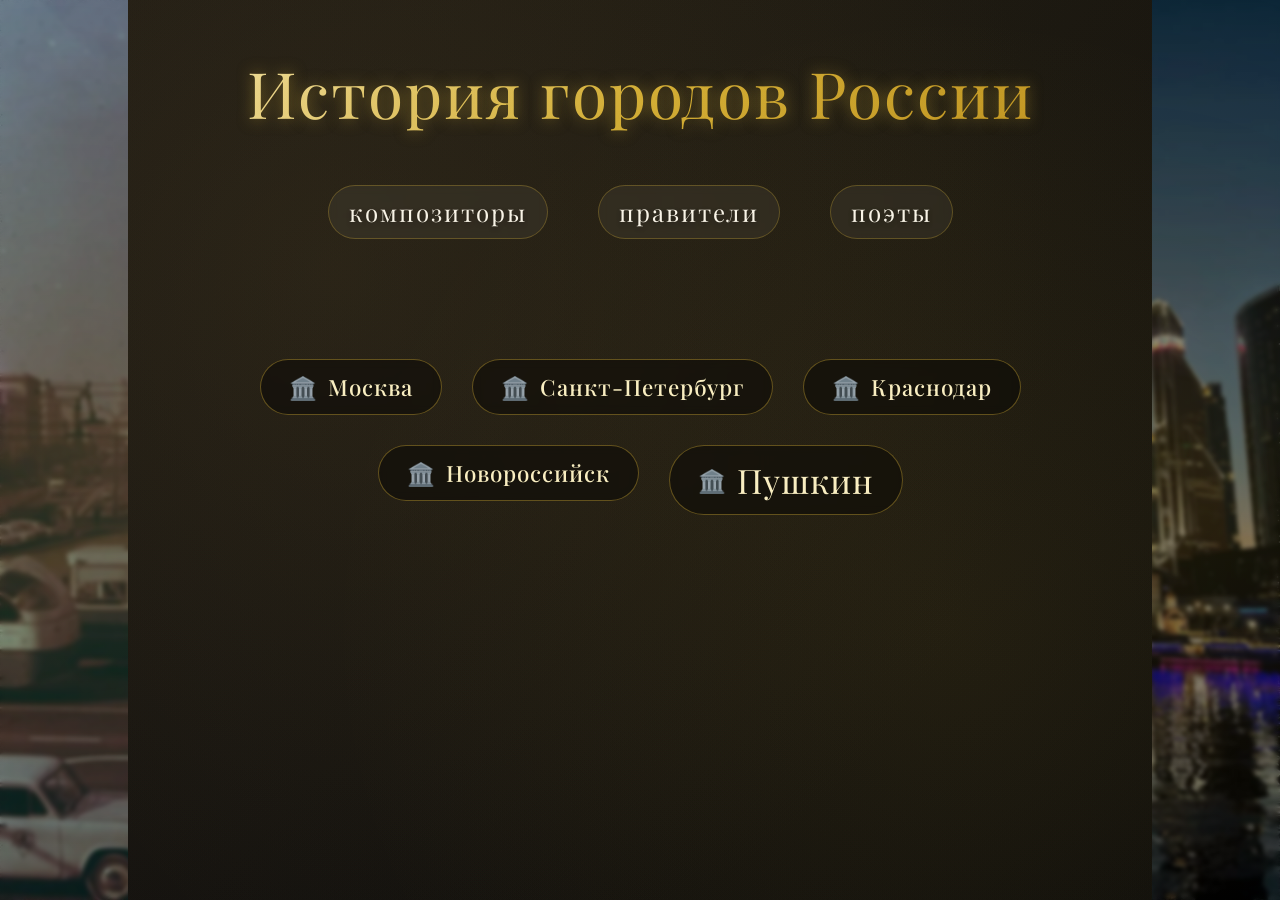
<file: index1.html>
﻿<!DOCTYPE html>

<html lang="ru" xmlns="http://www.w3.org/1999/xhtml">
<head>
    <meta charset="utf-8" />
    <title>Истории городов России</title>
    <link rel="stylesheet" href="style.css" />
    <link rel="preconnect" href="https://fonts.googleapis.com">
    <link rel="preconnect" href="https://fonts.gstatic.com" crossorigin>
    <link href="https://fonts.googleapis.com/css2?family=Playfair+Display:ital,wght@0,400..900;1,400..900&family=Ruslan+Display&display=swap" rel="stylesheet">
</head>
<body>
    <div class="citi_after"></div>
    <div class="siti_now"></div>


    <div class="main">
        <div class="site-header">
            <div class="name-site">
                <h1>История городов России</h1>
            </div>
        </div>
        <div class="great-people">
            <div class="menu-item" one-click="">
                <h3>композиторы</h3>
                <span class="dropdown-content">
                    <a href="#" class="menu-btn">XVII века</a>
                    <a href="#" class="menu-btn">XVIII века</a>
                    <a href="#" class="menu-btn">XIX века</a>
                    <a href="#" class="menu-btn">XX века</a>
                </span>
            </div>


            <div class="menu-item">
                <h3>правители</h3>
                <span class="dropdown-content">
                    <a href="#" class="menu-btn">Древнерусское государство и княжества</a>
                    <a href="#" class="menu-btn">Русское царство</a>
                    <a href="#" class="menu-btn">Российская империя</a>
                    <a href="#" class="menu-btn">СССР</a>
                    <a href="#" class="menu-btn">Российская Федерация</a>
                </span>
            </div>


            <div class="menu-item">
                <h3>поэты</h3>
                <span class="dropdown-content">
                    <a href="#" class="menu-btn">Поэты XVIII века</a>
                    <a href="#" class="menu-btn">Поэты XIX века</a>
                    <a href="#" class="menu-btn">Поэты XX века</a>
                </span>
            </div>
        </div>


        <div class="text-main1">
            <h2><a href="moscow\moscow.html">Москва</a></h2>
            <h2><a href="Saint_Peterburg/Saint_Peterburg.html">Санкт-Петербург</a></h2>
            <h2><a href="Krasnodar/Krasnodar.html">Краснодар</a></h2>
            <h2><a href="#">Новороссийск</a></h2>

            <div class="hidden-search-dase">
                <div class="search-item"><a href="#"><h2>Пушкин</h2></a></div>
            </div>

        </div>
    </div>  
</body>
</html>
</file>
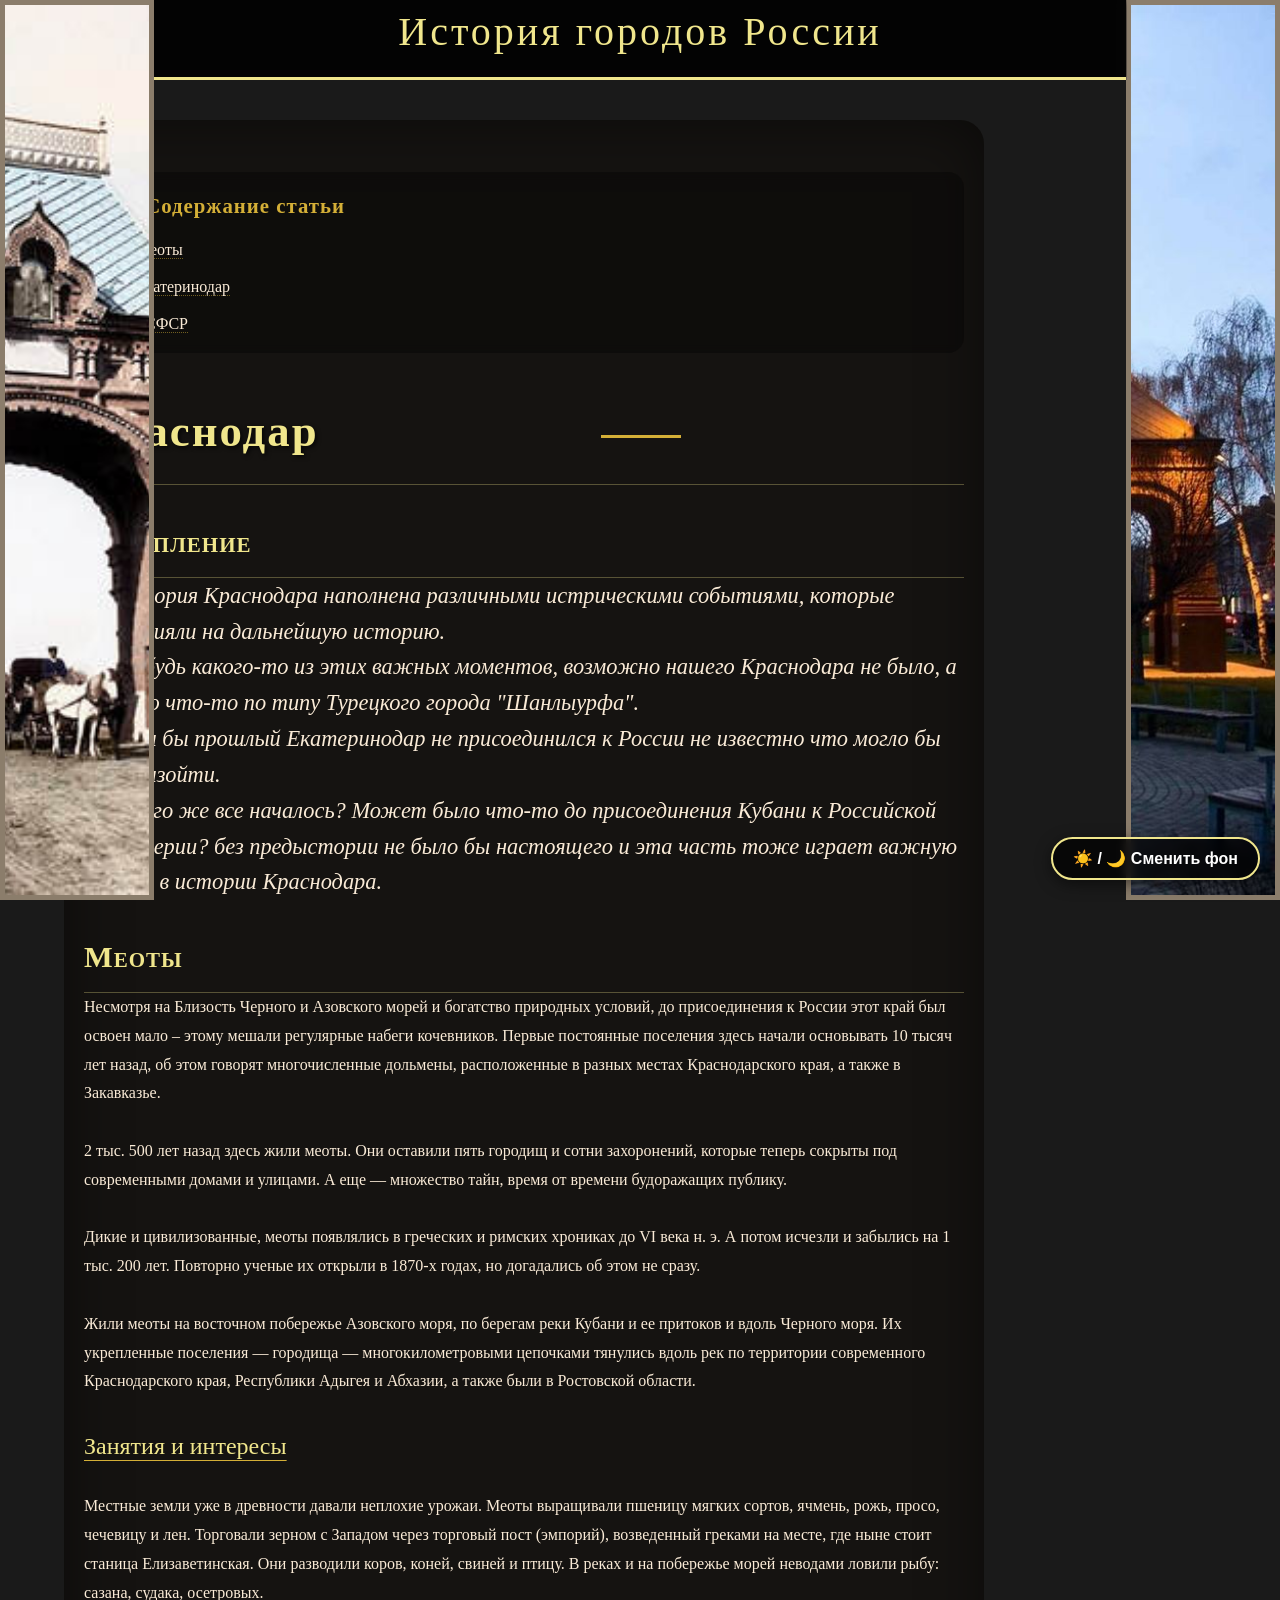
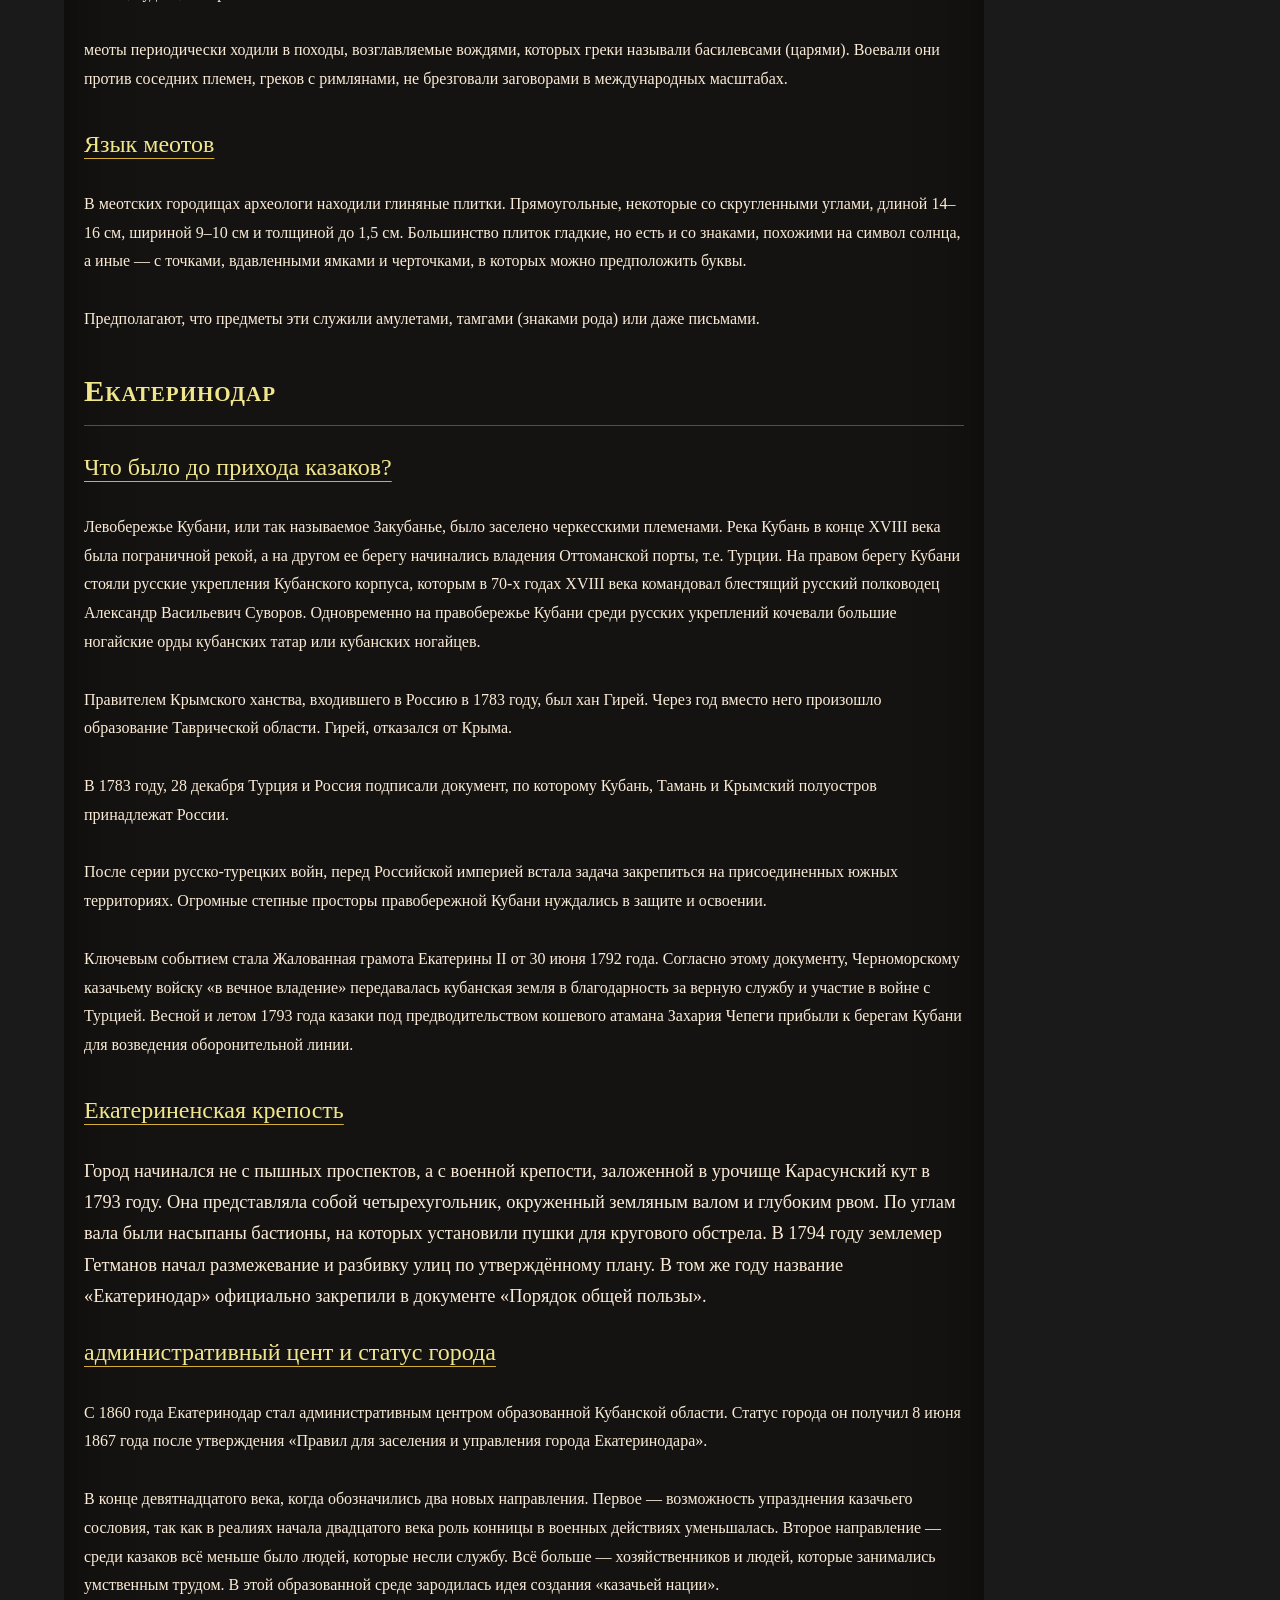
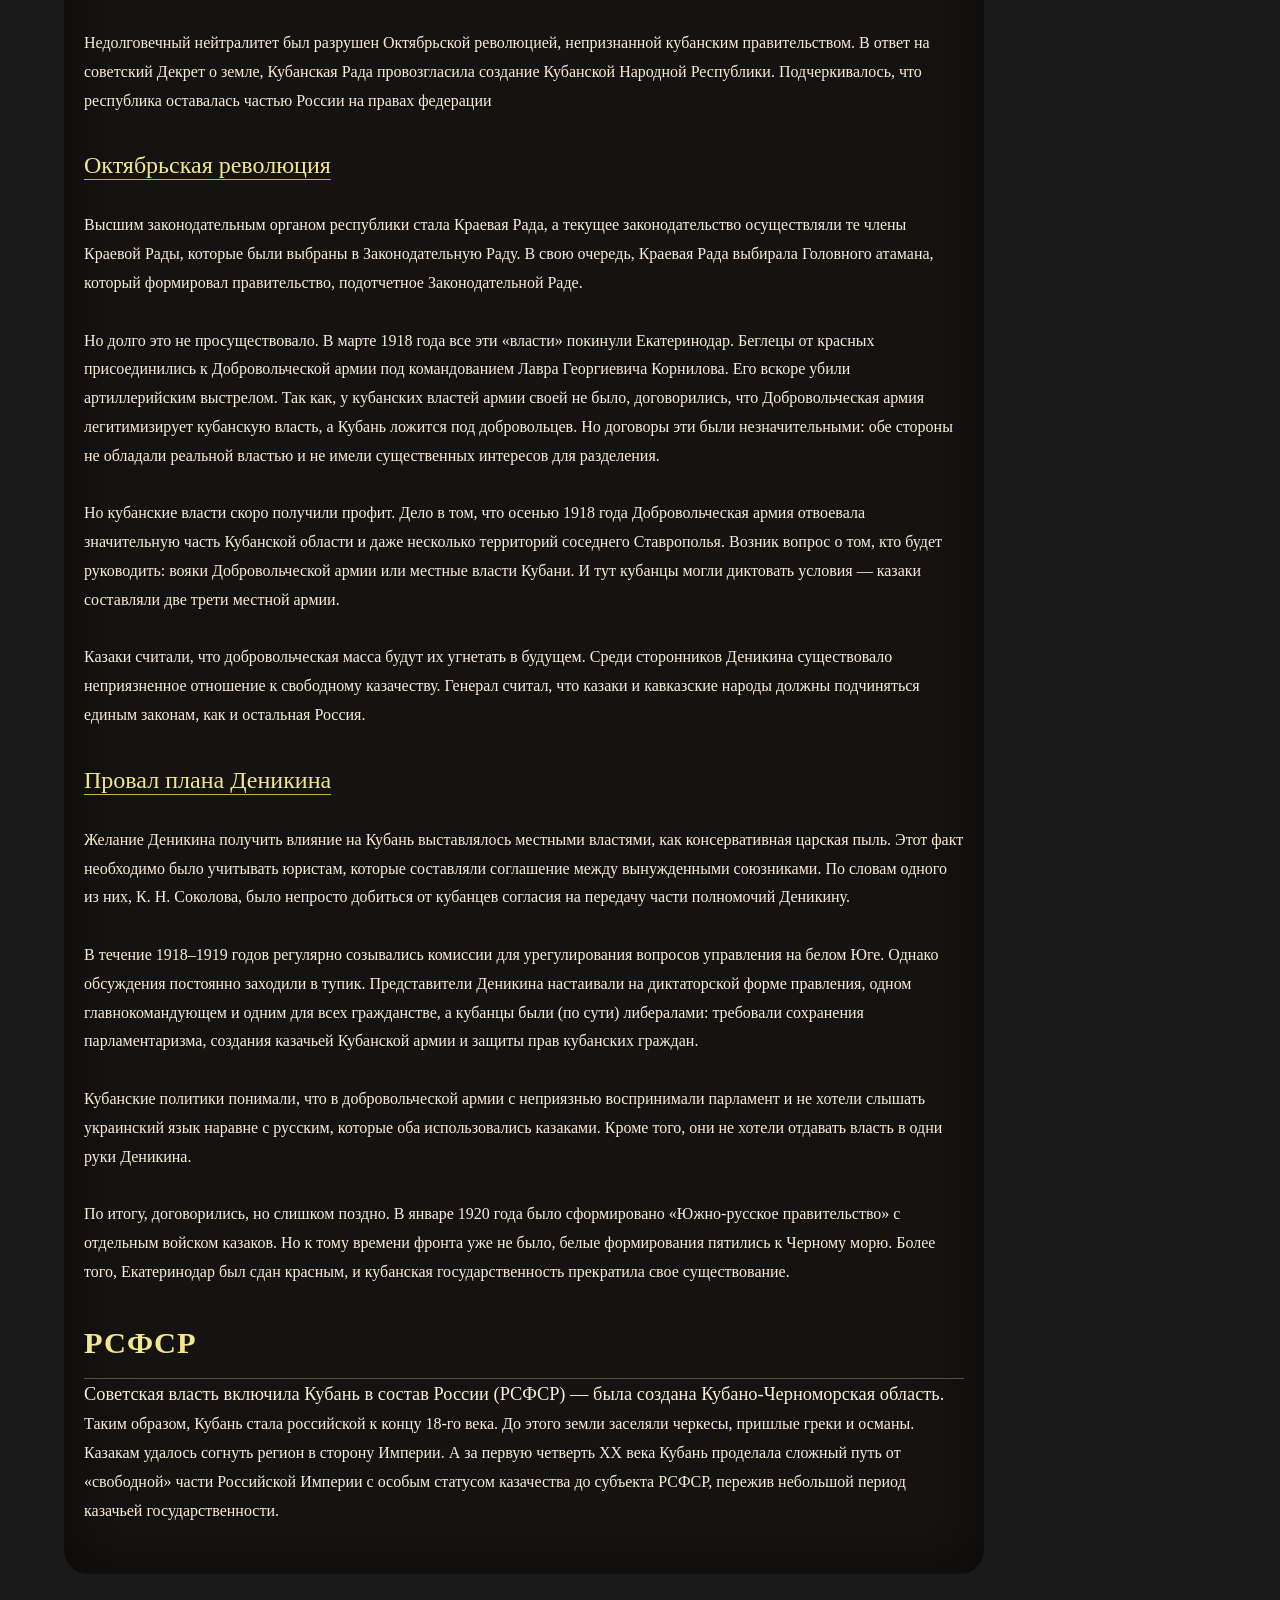
<file: Krasnodar/Krasnodar.html>
<!DOCTYPE html>
<html lang="ru">
<head>
    <meta charset="UTF-8">
    <meta name="viewport" content="width=device-width, initial-scale=1.0">
    <title>История Краснодара</title>
    <link rel="stylesheet" href="Krasnodar.css" />
</head>
<body>
    <div class="after_Krasnodar"></div>
    <div class="now_Krasnodar"></div>

    <div class="main">
        <div class="toc">
        </div>
        <header>
            <div class="top-bar">
                <div class="name-site"><h1>История городов России</h1></div>
            </div>
        </header>
        <div class="text">
            <div class="table-of-contents">
                <div class="toc-title">📖 Содержание статьи</div>
                <ul class="toc-list">
                    <li><a href="#meoty">Меоты</a></li>
                    <li><a href="#Ekaterinodar">Екатеринодар</a></li>
                    <li><a href="#RSFSR">РСФСР</a></li>
                    <!-- добавь остальные пункты по желанию -->
                </ul>
            </div>
            <h1>Краснодар</h1>

            <h2>Вступление</h2>

            <p>История Краснодара наполнена различными истрическими событиями, которые повлияли на дальнейшую историю. 
            <br />Не будь какого-то из этих важных моментов, возможно нашего Краснодара не было, а было что-то по типу Турецкого города "Шанлыурфа".
            <br /> Если бы прошлый Екатеринодар не присоединился к России не известно что могло бы произойти. 
            <br />С чего же все началось? Может было что-то до присоединения Кубани к Российской Империи? без предыстории не было бы настоящего и эта часть тоже играет важную роль в истории Краснодара.</p>
           
            <h2 id="meoty">Меоты</h2>

            <p>Несмотря на Близость Черного и Азовского морей и богатство природных условий, до присоединения к России этот край был освоен мало – этому мешали регулярные набеги кочевников. 
            Первые постоянные поселения  здесь начали основывать 10 тысяч лет назад, об этом говорят многочисленные дольмены<!-- доделать определение-->, расположенные в разных местах Краснодарского края, а также в Закавказье.</p>
            <p>2 тыс. 500 лет назад здесь жили меоты. Они оставили пять городищ и сотни захоронений, которые теперь сокрыты под современными домами и улицами. А еще — множество тайн, время от времени будоражащих публику.</p>
            <p>Дикие и цивилизованные, меоты появлялись в греческих и римских хрониках до VI века н. э. А потом исчезли и забылись на 1 тыс. 200 лет. Повторно ученые их открыли в 1870-х годах, но догадались об этом не сразу.</p>
            <p>Жили меоты на восточном побережье Азовского моря, по берегам реки Кубани и ее притоков и вдоль Черного моря. 
            Их укрепленные поселения — городища — многокилометровыми цепочками тянулись вдоль рек по территории современного Краснодарского края, Республики Адыгея и Абхазии, а также были в Ростовской области. </p>
           
            <h3 id="hobby">Занятия и интересы</h3>

            <p>Местные земли уже в древности давали неплохие урожаи. 
            Меоты выращивали пшеницу мягких сортов, ячмень, рожь, просо, чечевицу и лен. 
            Торговали зерном с Западом через торговый пост (эмпорий), возведенный греками на месте, где ныне стоит станица Елизаветинская. 
            Они разводили коров, коней, свиней и птицу. В реках и на побережье морей неводами ловили рыбу: сазана, судака, осетровых.</p>
            <p>меоты периодически ходили в походы, возглавляемые вождями, которых греки называли басилевсами (царями). 
            Воевали они против соседних племен, греков с римлянами, не брезговали заговорами в международных масштабах.</p>
            
            <h3 id="Language_meoty">Язык меотов</h3>

            <p>В меотских городищах археологи находили глиняные плитки. Прямоугольные, некоторые со скругленными углами, длиной 14–16 см, шириной 9–10 см и толщиной до 1,5 см. 
            Большинство плиток гладкие, но есть и со знаками, похожими на символ солнца, а иные — с точками, вдавленными ямками и черточками, в которых можно предположить буквы. </p>
            <p>Предполагают, что предметы эти служили амулетами, тамгами (знаками рода) или даже письмами. </p>
            
            <h2 id="Ekaterinodar">Екатеринодар</h2>

            <h3 id="kazaky?">Что было до прихода казаков?</h3>

            <p>Левобережье Кубани, или так называемое Закубанье, было заселено черкесскими племенами. Река Кубань в конце XVIII века была пограничной рекой, а на другом ее берегу начинались владения Оттоманской порты, т.е. Турции. 
            На правом берегу Кубани стояли русские укрепления Кубанского корпуса, которым в 70-х годах XVIII века командовал блестящий русский полководец Александр Васильевич Суворов. 
            Одновременно на правобережье Кубани среди русских укреплений кочевали большие ногайские орды кубанских татар или кубанских ногайцев.</p>
            <p>Правителем Крымского ханства, входившего в Россию в 1783 году, был хан Гирей. Через год вместо него произошло образование Таврической области. Гирей, отказался от Крыма.</p>
            <p>В 1783 году, 28 декабря Турция и Россия подписали документ, по которому Кубань, Тамань и Крымский полуостров принадлежат России.</p>
            <p>После серии русско-турецких войн, перед Российской империей встала задача закрепиться на присоединенных южных территориях. Огромные степные просторы правобережной Кубани нуждались в защите и освоении.</p>
            <p>Ключевым событием стала Жалованная грамота Екатерины II от 30 июня 1792 года. Согласно этому документу, Черноморскому казачьему войску «в вечное владение» передавалась кубанская земля в благодарность за верную службу и участие в войне с Турцией. 
            Весной и летом 1793 года казаки под предводительством кошевого атамана Захария Чепеги прибыли к берегам Кубани для возведения оборонительной линии.</p>
            
            <h3 id="Ekaterinodar_tower">Екатериненская крепость</h3>

            Город начинался не с пышных проспектов, а с военной крепости, заложенной в урочище Карасунский кут в 1793 году.
            Она представляла собой четырехугольник, окруженный земляным валом и глубоким рвом.
            По углам вала были насыпаны бастионы, на которых установили пушки для кругового обстрела.
            В 1794 году землемер Гетманов начал размежевание и разбивку улиц по утверждённому плану. В том же году название «Екатеринодар» официально закрепили в документе «Порядок общей пользы».
           
            <h3>административный цент и статус города</h3>

            <p>С 1860 года Екатеринодар стал административным центром образованной Кубанской области. Статус города он получил 8 июня 1867 года после утверждения «Правил для заселения и управления города Екатеринодара». </p>
            <p>В конце девятнадцатого века, когда обозначились два новых направления. Первое — возможность упразднения казачьего сословия, так как в реалиях начала двадцатого века роль конницы в военных действиях уменьшалась. 
            Второе направление — среди казаков всё меньше было людей, которые несли службу. Всё больше — хозяйственников и людей, которые занимались умственным трудом. В этой образованной среде зародилась идея создания «казачьей нации».</p>
            <p>Недолговечный нейтралитет был разрушен Октябрьской революцией, непризнанной кубанским правительством. В ответ на советский Декрет о земле, Кубанская Рада провозгласила создание Кубанской Народной Республики. 
            Подчеркивалось, что республика оставалась частью России на правах федерации</p>
            
            <h3>Октябрьская революция</h3>

            <p>Высшим законодательным органом республики стала Краевая Рада, а текущее законодательство осуществляли те члены Краевой Рады, которые были выбраны в Законодательную Раду.
            В свою очередь, Краевая Рада выбирала Головного атамана, который формировал правительство, подотчетное Законодательной Раде.</p>
            <p>Но долго это не просуществовало. В марте 1918 года все эти «власти» покинули Екатеринодар. Беглецы от красных присоединились к Добровольческой армии под командованием Лавра Георгиевича Корнилова.
            Его вскоре убили артиллерийским выстрелом. Так как, у кубанских властей армии своей не было, договорились, что Добровольческая армия легитимизирует кубанскую власть, а Кубань ложится под добровольцев.
            Но договоры эти были незначительными: обе стороны не обладали реальной властью и не имели существенных интересов для разделения.</p>
            <p>Но кубанские власти скоро получили профит. Дело в том, что осенью 1918 года Добровольческая армия отвоевала значительную часть Кубанской области и даже несколько территорий соседнего Ставрополья.
            Возник вопрос о том, кто будет руководить: вояки Добровольческой армии или местные власти Кубани. И тут кубанцы могли диктовать условия — казаки составляли две трети местной армии.</p>
            <p>Казаки считали, что добровольческая масса будут их угнетать в будущем. Среди сторонников Деникина существовало неприязненное отношение к свободному казачеству. 
            Генерал считал, что казаки и кавказские народы должны подчиняться единым законам, как и остальная Россия.</p>
            
            <h3>Провал плана Деникина</h3>

            <p>Желание Деникина получить влияние на Кубань выставлялось местными властями, как консервативная царская пыль.
            Этот факт необходимо было учитывать юристам, которые составляли соглашение между вынужденными союзниками. 
            По словам одного из них, К. Н. Соколова, было непросто добиться от кубанцев согласия на передачу части полномочий Деникину.</p>
            <p>В течение 1918–1919 годов регулярно созывались комиссии для урегулирования вопросов управления на белом Юге. 
            Однако обсуждения постоянно заходили в тупик. 
            Представители Деникина настаивали на диктаторской форме правления, одном главнокомандующем и одним для всех гражданстве, а кубанцы были (по сути) либералами: требовали сохранения парламентаризма, создания казачьей Кубанской армии и защиты прав кубанских граждан.</p>
            <p>Кубанские политики понимали, что в добровольческой армии с неприязнью воспринимали парламент и не хотели слышать украинский язык наравне с русским, которые оба использовались казаками. 
            Кроме того, они не хотели отдавать власть в одни руки Деникина.</p>
            <p>По итогу, договорились, но слишком поздно. В январе 1920 года было сформировано «Южно-русское правительство» с отдельным войском казаков. Но к тому времени фронта уже не было, белые формирования пятились к Черному морю. 
            Более того, Екатеринодар был сдан красным, и кубанская государственность прекратила свое существование.</p>
            
            <h2 id="RSFSR">РСФСР</h2>

            Советская власть включила Кубань в состав России (РСФСР) — была создана Кубано-Черноморская область.
            <p>Таким образом, Кубань стала российской к концу 18-го века. До этого земли заселяли черкесы, пришлые греки и османы. Казакам удалось согнуть регион в сторону Империи. 
            А за первую четверть XX века Кубань проделала сложный путь от «свободной» части Российской Империи с особым статусом казачества до субъекта РСФСР, пережив небольшой период казачьей государственности.</p>
        </div>
    </div>
    <div id="theme-toggle" style="position: fixed; bottom: 20px; right: 20px; z-index: 1000; cursor: pointer; background: rgba(0,0,0,0.7); color: #fff; padding: 10px 20px; border-radius: 30px; font-family: sans-serif; font-weight: bold; border: 2px solid #f0e68c; box-shadow: 0 4px 15px rgba(0,0,0,0.5); backdrop-filter: blur(4px); user-select: none;">
        ☀️ / 🌙 Сменить фон
    </div>
    <script>
    const toggleBtn = document.getElementById('theme-toggle');
    const body = document.body;

    // Проверяем, сохранен ли выбор в браузере (чтобы при обновлении страницы режим не сбрасывался)
    const currentTheme = localStorage.getItem('theme');
    if (currentTheme === 'light') {
        body.classList.add('light-mode');
    }

    toggleBtn.addEventListener('click', function () {
        // Переключаем класс
        body.classList.toggle('light-mode');

        // Сохраняем выбор
        let theme = 'dark';
        if (body.classList.contains('light-mode')) {
            theme = 'light';
        }
        localStorage.setItem('theme', theme);
    });
        document.querySelectorAll('.toc-list a, a[href^="#"]').forEach(anchor => {
            anchor.addEventListener('click', function (e) {
                const targetId = this.getAttribute('href');
                if (targetId === '#' || !targetId) return;

                const targetElement = document.querySelector(targetId);
                if (targetElement) {
                    e.preventDefault();

                    const topBarHeight = 80;
                    const elementPosition = targetElement.getBoundingClientRect().top;
                    const offsetPosition = elementPosition + window.scrollY - topBarHeight;

                    window.scrollTo({
                        top: offsetPosition,
                        behavior: 'smooth'
                    });
                }
            });
        });
    </script>
</body>
</html>
</file>
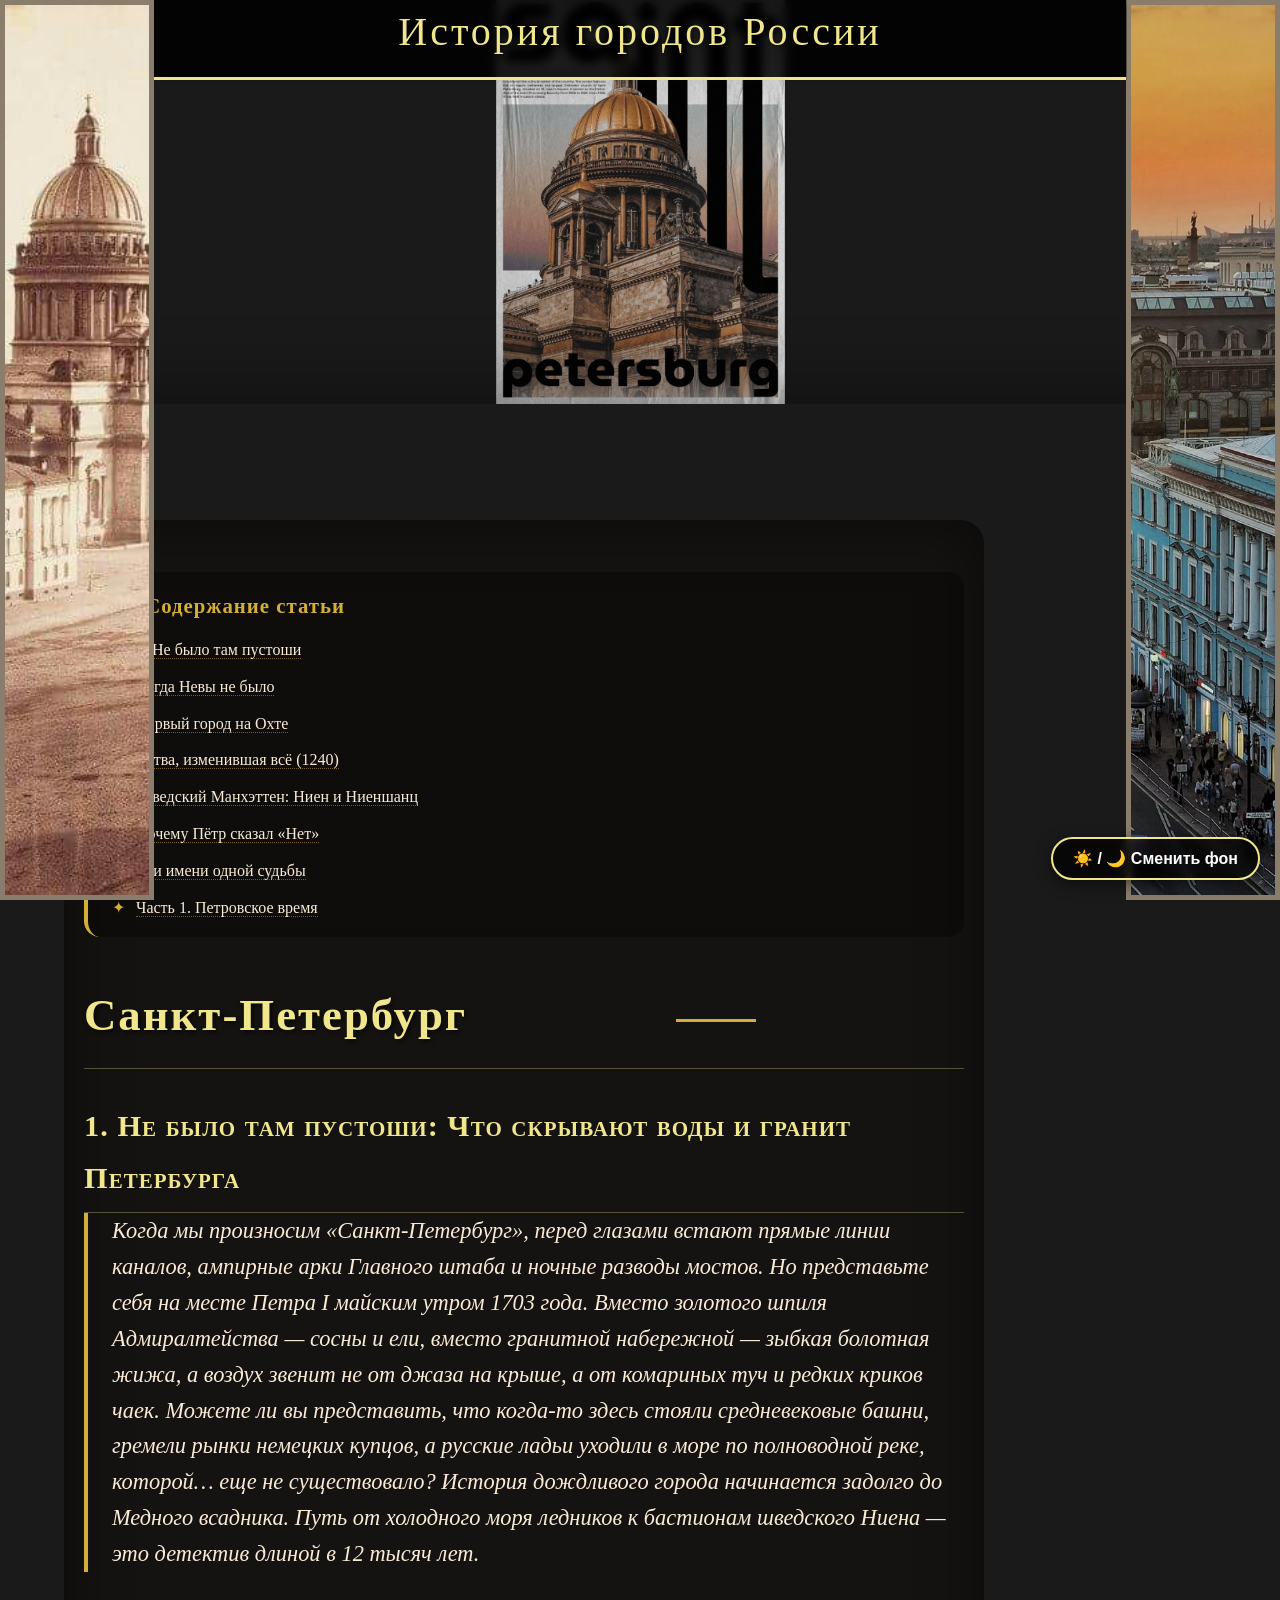
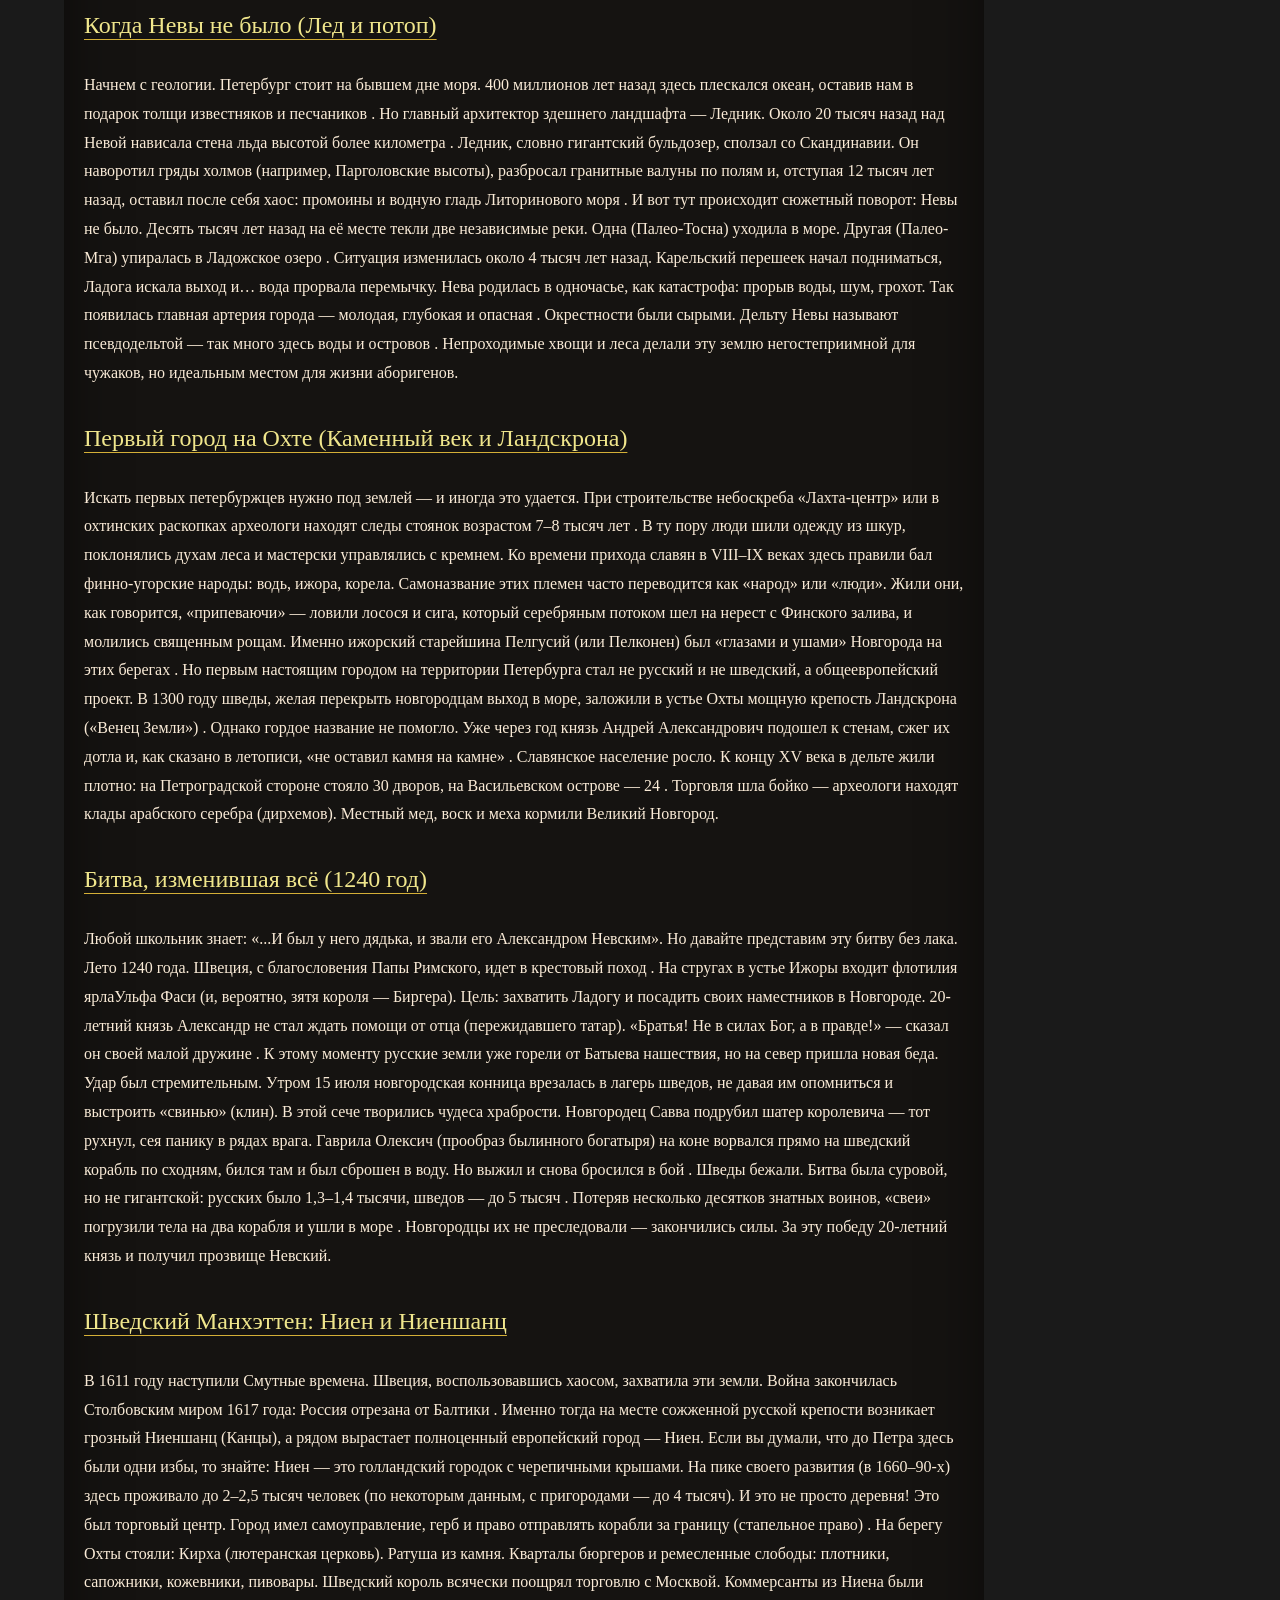
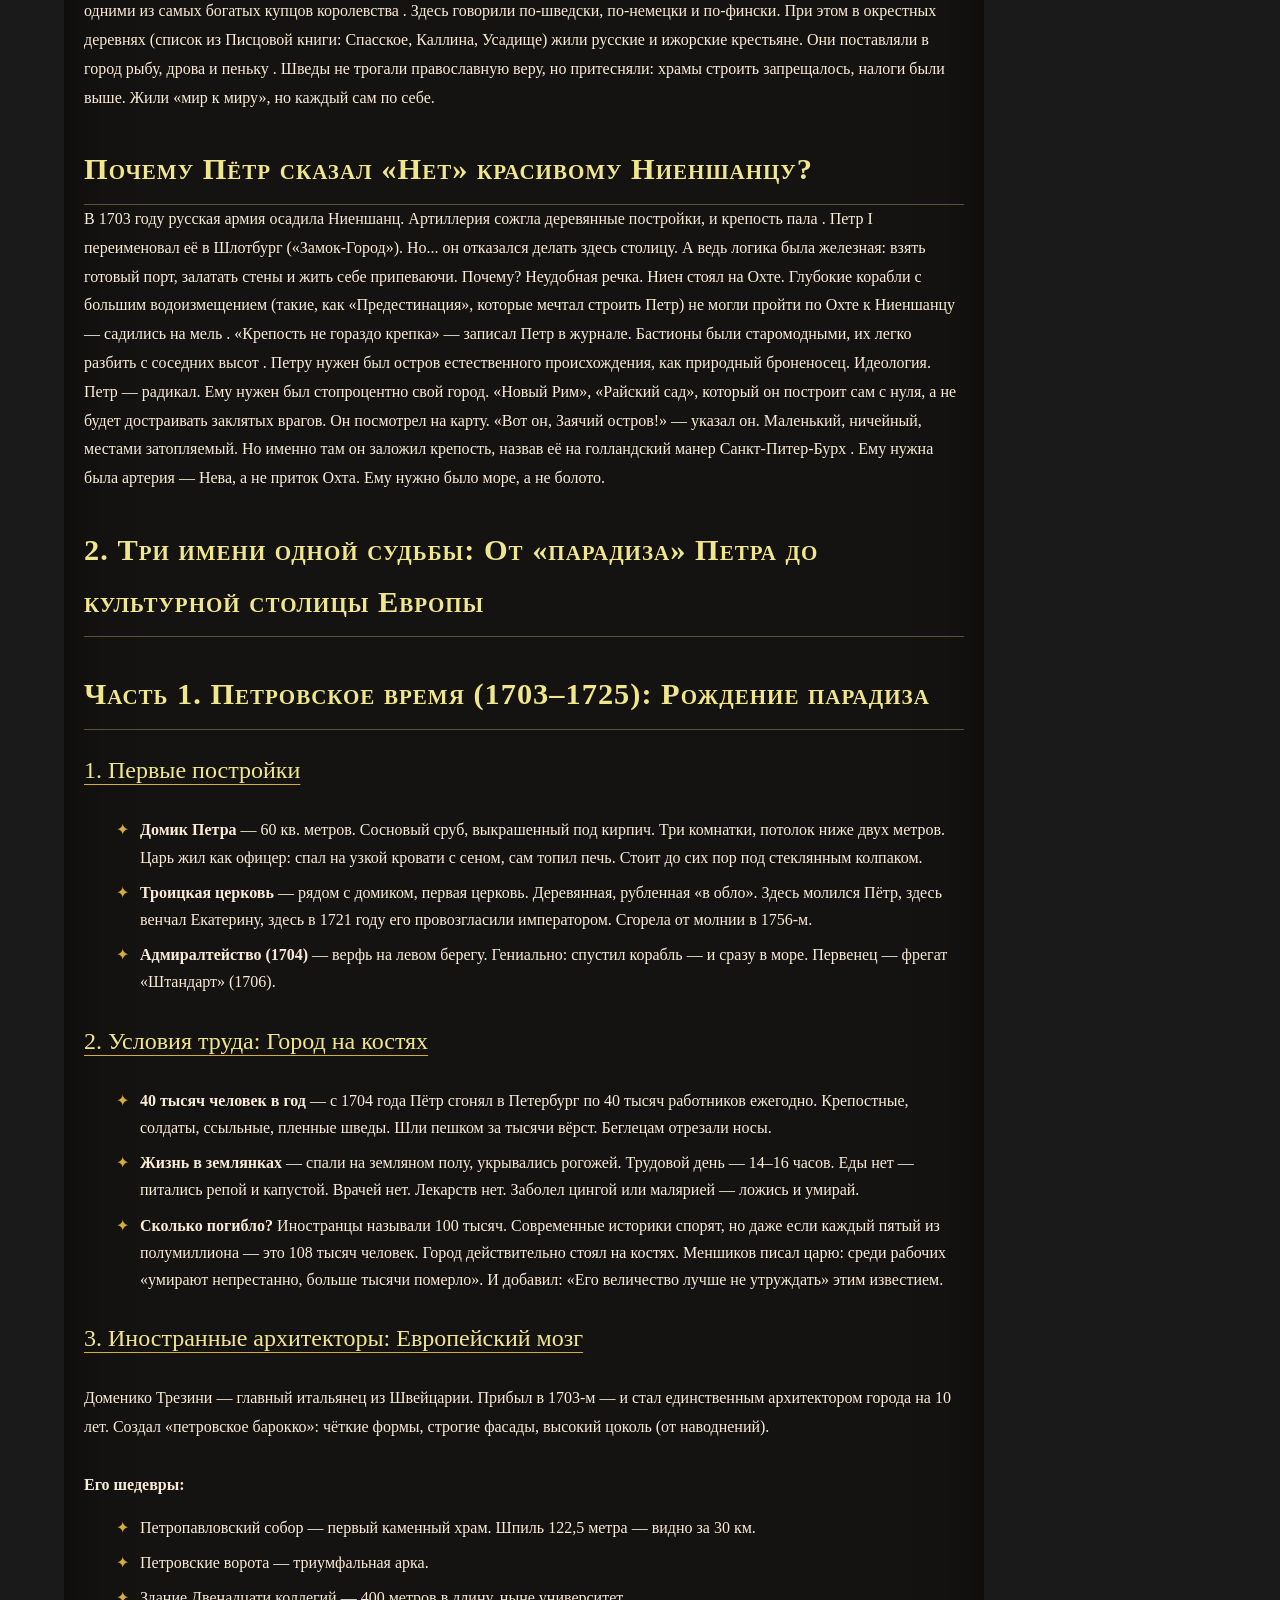
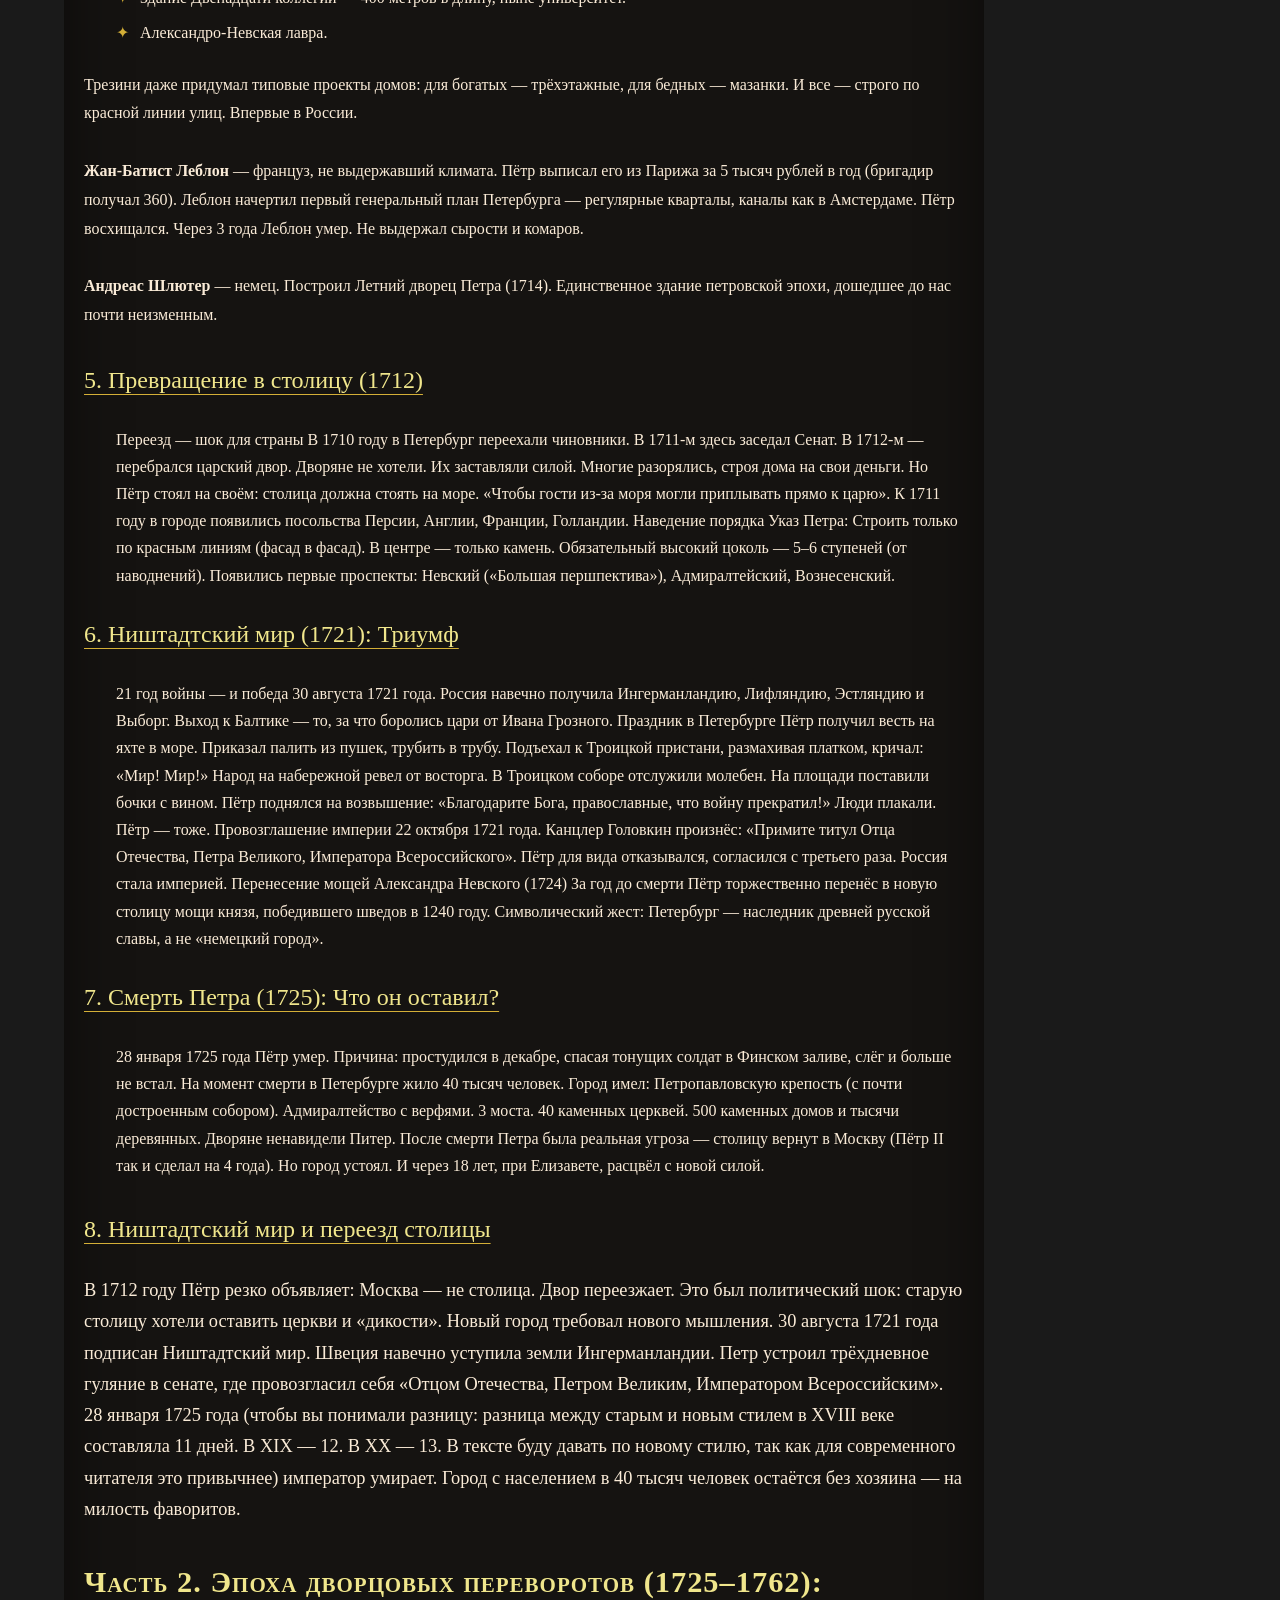
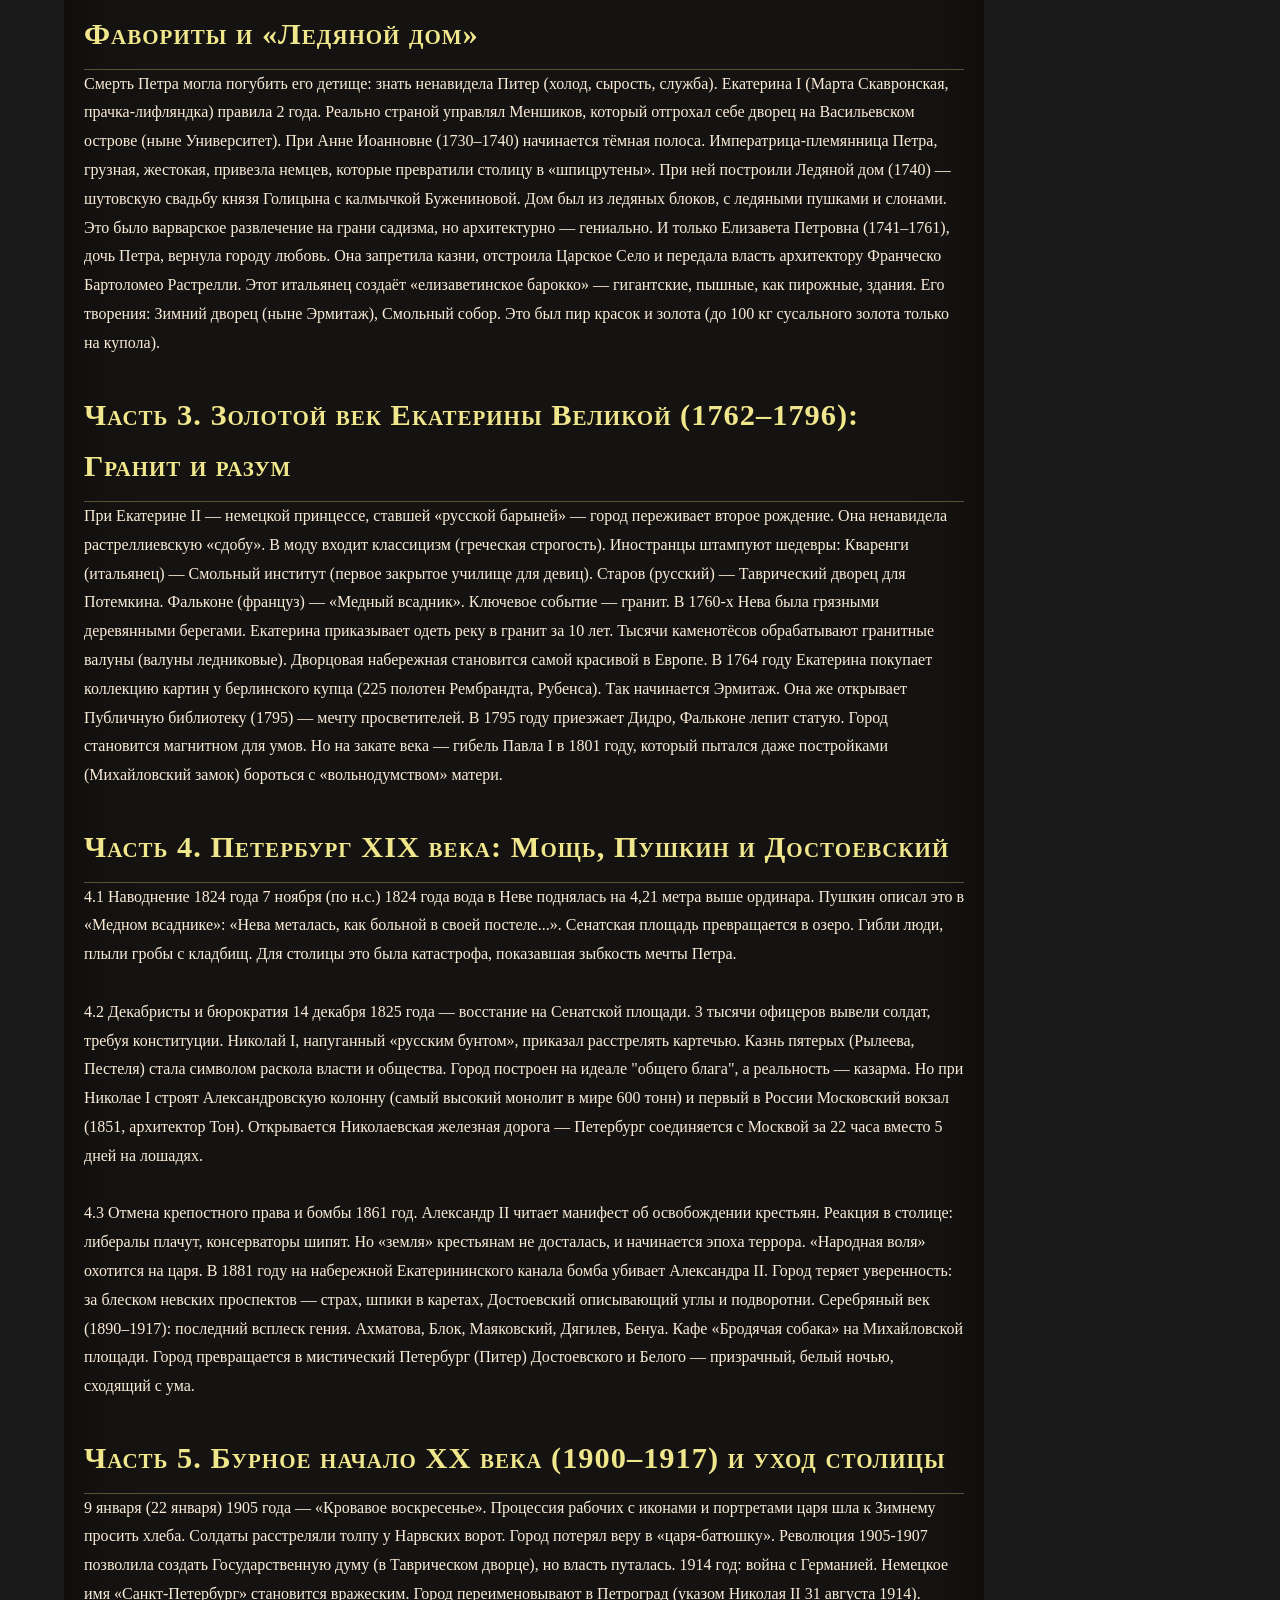
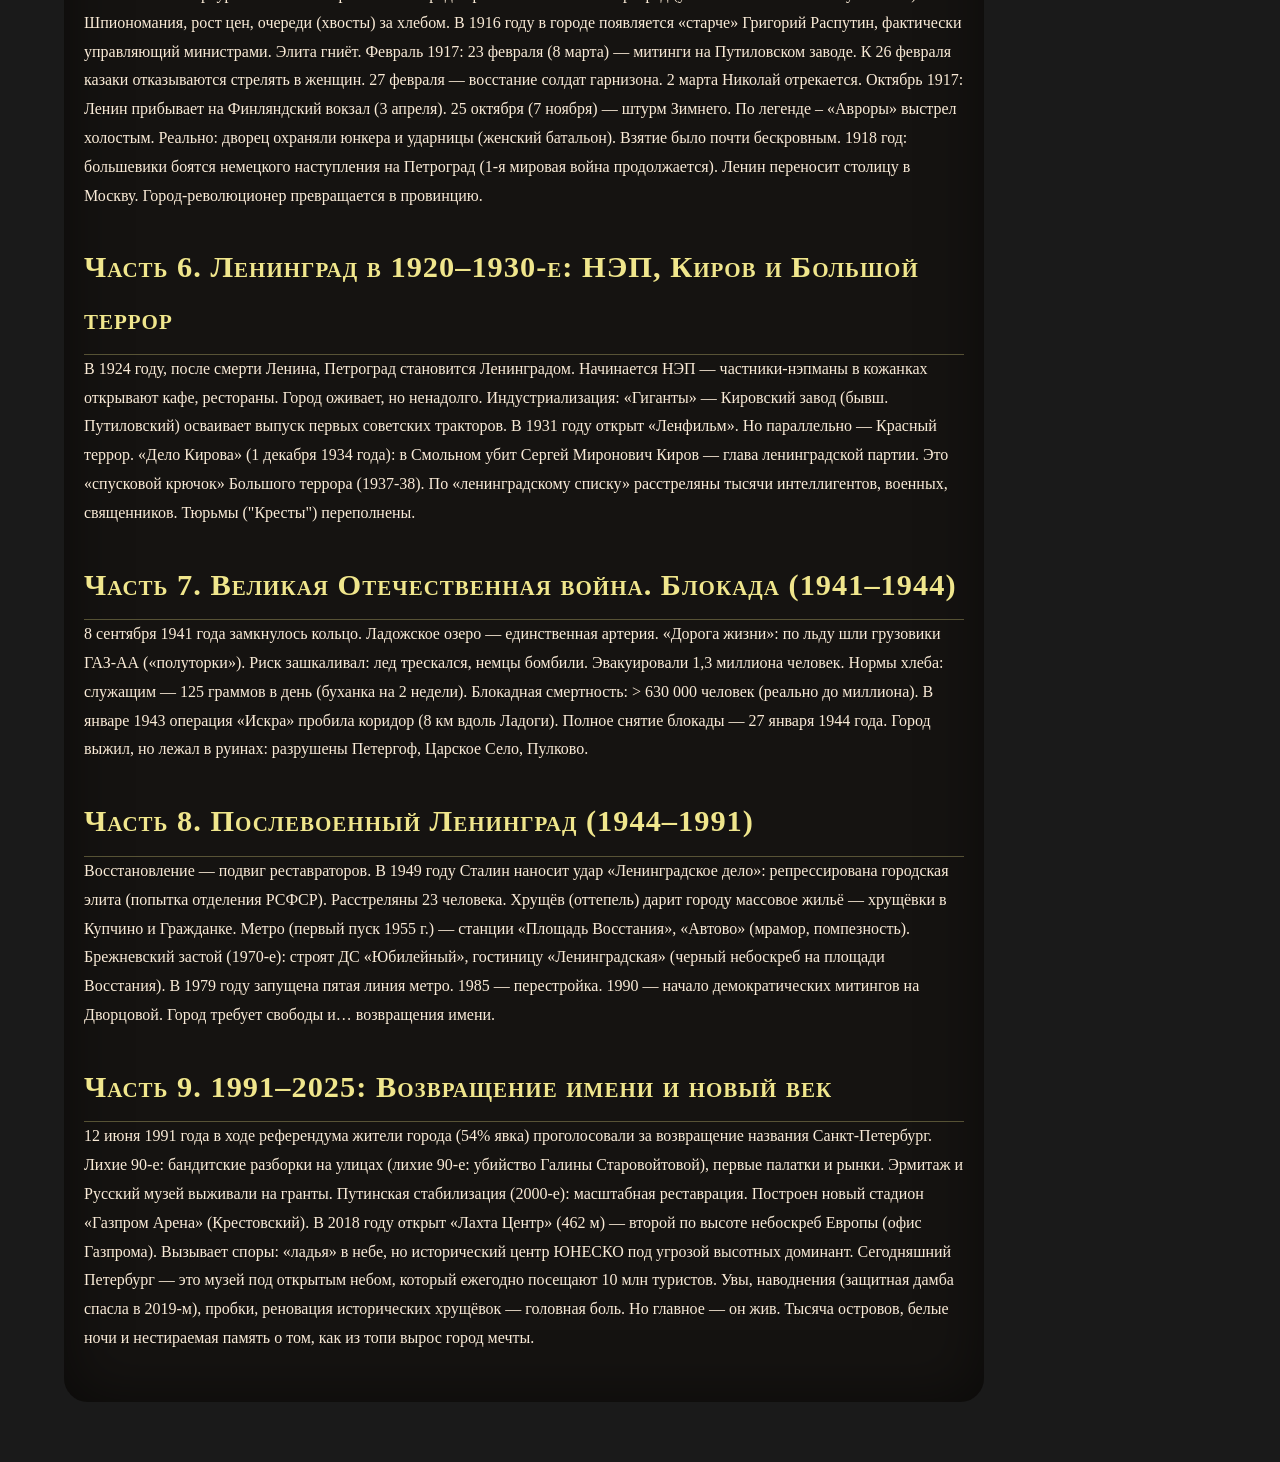
<file: Saint_Peterburg/Saint_Peterburg.html>
<!DOCTYPE html>
<html lang="ru">
<head>
    <meta charset="UTF-8">
    <meta name="viewport" content="width=device-width, initial-scale=1.0">
    <title>Санкт-Петербург</title>  
    <link rel="stylesheet" href="Saint_Peterburg.css" />
</head>
<body>
    <div class="now_Saint_Peterburg"></div>
    <div class="after_Saint_Peterburg"></div>
    <div class="main">
        <div class="Poster_Saint_Peterburg"></div>
        <div class="toc">
        </div>
        <div class="top-bar">
            <div class="name-site"><h1>История городов России</h1></div>
        </div>
        <div class="text">
            <div class="table-of-contents">
                <div class="toc-title">📖 Содержание статьи</div>
                <ul class="toc-list">
                    <li><a href="#geology">1. Не было там пустоши</a></li>
                    <li><a href="#no-neva">Когда Невы не было</a></li>
                    <li><a href="#first-city">Первый город на Охте</a></li>
                    <li><a href="#battle-1240">Битва, изменившая всё (1240)</a></li>
                    <li><a href="#nien">Шведский Манхэттен: Ниен и Ниеншанц</a></li>
                    <li><a href="#peter-no">Почему Пётр сказал «Нет»</a></li>
                    <li><a href="#three-names">Три имени одной судьбы</a></li>
                    <li><a href="#petrine-time">Часть 1. Петровское время</a></li>
                    <!-- добавь остальные пункты по желанию -->
                </ul>
            </div>
            <h1>Санкт-Петербург</h1>


            <h2 id="geology">1. Не было там пустоши: Что скрывают воды и гранит Петербурга</h2>
            <p>
                Когда мы произносим «Санкт-Петербург», перед глазами встают прямые линии каналов, ампирные арки Главного штаба и ночные разводы мостов. Но представьте себя на месте Петра I майским утром 1703 года. Вместо золотого шпиля Адмиралтейства — сосны и ели, вместо гранитной набережной — зыбкая болотная жижа, а воздух звенит не от джаза на крыше, а от комариных туч и редких криков чаек.

                Можете ли вы представить, что когда-то здесь стояли средневековые башни, гремели рынки немецких купцов, а русские ладьи уходили в море по полноводной реке, которой… еще не существовало? История дождливого города начинается задолго до Медного всадника. Путь от холодного моря ледников к бастионам шведского Ниена — это детектив длиной в 12 тысяч лет.
            </p>

            <h3>Когда Невы не было (Лед и потоп)</h3>
            <p>
                Начнем с геологии. Петербург стоит на бывшем дне моря. 400 миллионов лет назад здесь плескался океан, оставив нам в подарок толщи известняков и песчаников . Но главный архитектор здешнего ландшафта — Ледник. Около 20 тысяч назад над Невой нависала стена льда высотой более километра .

                Ледник, словно гигантский бульдозер, сползал со Скандинавии. Он наворотил гряды холмов (например, Парголовские высоты), разбросал гранитные валуны по полям и, отступая 12 тысяч лет назад, оставил после себя хаос: промоины и водную гладь Литоринового моря .

                И вот тут происходит сюжетный поворот: Невы не было. Десять тысяч лет назад на её месте текли две независимые реки. Одна (Палео-Тосна) уходила в море. Другая (Палео-Мга) упиралась в Ладожское озеро . Ситуация изменилась около 4 тысяч лет назад. Карельский перешеек начал подниматься, Ладога искала выход и… вода прорвала перемычку. Нева родилась в одночасье, как катастрофа: прорыв воды, шум, грохот. Так появилась главная артерия города — молодая, глубокая и опасная .

                Окрестности были сырыми. Дельту Невы называют псевдодельтой — так много здесь воды и островов . Непроходимые хвощи и леса делали эту землю негостеприимной для чужаков, но идеальным местом для жизни аборигенов.

            </p>

            <h3>Первый город на Охте (Каменный век и Ландскрона)</h3>
            <p>
                Искать первых петербуржцев нужно под землей — и иногда это удается. При строительстве небоскреба «Лахта-центр» или в охтинских раскопках археологи находят следы стоянок возрастом 7–8 тысяч лет . В ту пору люди шили одежду из шкур, поклонялись духам леса и мастерски управлялись с кремнем.

                Ко времени прихода славян в VIII–IX веках здесь правили бал финно-угорские народы: водь, ижора, корела. Самоназвание этих племен часто переводится как «народ» или «люди». Жили они, как говорится, «припеваючи» — ловили лосося и сига, который серебряным потоком шел на нерест с Финского залива, и молились священным рощам. Именно ижорский старейшина Пелгусий (или Пелконен) был «глазами и ушами» Новгорода на этих берегах .

                Но первым настоящим городом на территории Петербурга стал не русский и не шведский, а общеевропейский проект. В 1300 году шведы, желая перекрыть новгородцам выход в море, заложили в устье Охты мощную крепость Ландскрона («Венец Земли») .

                Однако гордое название не помогло. Уже через год князь Андрей Александрович подошел к стенам, сжег их дотла и, как сказано в летописи, «не оставил камня на камне» . Славянское население росло. К концу XV века в дельте жили плотно: на Петроградской стороне стояло 30 дворов, на Васильевском острове — 24 . Торговля шла бойко — археологи находят клады арабского серебра (дирхемов). Местный мед, воск и меха кормили Великий Новгород.


            </p>

            <h3>Битва, изменившая всё (1240 год)</h3>
            <p>

                Любой школьник знает: «...И был у него дядька, и звали его Александром Невским». Но давайте представим эту битву без лака.

                Лето 1240 года. Швеция, с благословения Папы Римского, идет в крестовый поход . На стругах в устье Ижоры входит флотилия ярлаУльфа Фаси (и, вероятно, зятя короля — Биргера). Цель: захватить Ладогу и посадить своих наместников в Новгороде.

                20-летний князь Александр не стал ждать помощи от отца (пережидавшего татар). «Братья! Не в силах Бог, а в правде!» — сказал он своей малой дружине . К этому моменту русские земли уже горели от Батыева нашествия, но на север пришла новая беда.

                Удар был стремительным. Утром 15 июля новгородская конница врезалась в лагерь шведов, не давая им опомниться и выстроить «свинью» (клин). В этой сече творились чудеса храбрости. Новгородец Савва подрубил шатер королевича — тот рухнул, сея панику в рядах врага. Гаврила Олексич (прообраз былинного богатыря) на коне ворвался прямо на шведский корабль по сходням, бился там и был сброшен в воду. Но выжил и снова бросился в бой .

                Шведы бежали. Битва была суровой, но не гигантской: русских было 1,3–1,4 тысячи, шведов — до 5 тысяч . Потеряв несколько десятков знатных воинов, «свеи» погрузили тела на два корабля и ушли в море . Новгородцы их не преследовали — закончились силы. За эту победу 20-летний князь и получил прозвище Невский.

            </p>

            <h3 id="nien">Шведский Манхэттен: Ниен и Ниеншанц</h3>
            <p>
                В 1611 году наступили Смутные времена. Швеция, воспользовавшись хаосом, захватила эти земли. Война закончилась Столбовским миром 1617 года: Россия отрезана от Балтики . Именно тогда на месте сожженной русской крепости возникает грозный Ниеншанц (Канцы), а рядом вырастает полноценный европейский город — Ниен.

                Если вы думали, что до Петра здесь были одни избы, то знайте: Ниен — это голландский городок с черепичными крышами. На пике своего развития (в 1660–90-х) здесь проживало до 2–2,5 тысяч человек  (по некоторым данным, с пригородами — до 4 тысяч). И это не просто деревня!

                Это был торговый центр. Город имел самоуправление, герб и право отправлять корабли за границу (стапельное право) . На берегу Охты стояли:

                Кирха (лютеранская церковь).

                Ратуша из камня.

                Кварталы бюргеров и ремесленные слободы: плотники, сапожники, кожевники, пивовары.

                Шведский король всячески поощрял торговлю с Москвой. Коммерсанты из Ниена были одними из самых богатых купцов королевства . Здесь говорили по-шведски, по-немецки и по-фински.

                При этом в окрестных деревнях (список из Писцовой книги: Спасское, Каллина, Усадище) жили русские и ижорские крестьяне. Они поставляли в город рыбу, дрова и пеньку . Шведы не трогали православную веру, но притесняли: храмы строить запрещалось, налоги были выше. Жили «мир к миру», но каждый сам по себе.

            </p>

            <h2 id="peter-no">Почему Пётр сказал «Нет» красивому Ниеншанцу?</h2>
            <p>
                В 1703 году русская армия осадила Ниеншанц. Артиллерия сожгла деревянные постройки, и крепость пала . Петр I переименовал её в Шлотбург («Замок-Город»). Но... он отказался делать здесь столицу.

                А ведь логика была железная: взять готовый порт, залатать стены и жить себе припеваючи. Почему?

                Неудобная речка. Ниен стоял на Охте. Глубокие корабли с большим водоизмещением (такие, как «Предестинация», которые мечтал строить Петр) не могли пройти по Охте к Ниеншанцу — садились на мель .

                «Крепость не гораздо крепка» — записал Петр в журнале. Бастионы были старомодными, их легко разбить с соседних высот . Петру нужен был остров естественного происхождения, как природный броненосец.

                Идеология. Петр — радикал. Ему нужен был стопроцентно свой город. «Новый Рим», «Райский сад», который он построит сам с нуля, а не будет достраивать заклятых врагов.

                Он посмотрел на карту. «Вот он, Заячий остров!» — указал он. Маленький, ничейный, местами затопляемый. Но именно там он заложил крепость, назвав её на голландский манер Санкт-Питер-Бурх . Ему нужна была артерия — Нева, а не приток Охта. Ему нужно было море, а не болото.

            </p>
            <h2 id="three-names">2. Три имени одной судьбы: От «парадиза» Петра до культурной столицы Европы</h2>

            <!-- Заголовок раздела -->
            <h2 id="petrine-time">Часть 1. Петровское время (1703–1725): Рождение парадиза</h2>

            <!-- Подраздел 1 -->
            <h3>1. Первые постройки</h3>
            <ul class="styled-list">
                <li><strong>Домик Петра</strong> — 60 кв. метров. Сосновый сруб, выкрашенный под кирпич. Три комнатки, потолок ниже двух метров. Царь жил как офицер: спал на узкой кровати с сеном, сам топил печь. Стоит до сих пор под стеклянным колпаком.</li>
                <li><strong>Троицкая церковь</strong> — рядом с домиком, первая церковь. Деревянная, рубленная «в обло». Здесь молился Пётр, здесь венчал Екатерину, здесь в 1721 году его провозгласили императором. Сгорела от молнии в 1756-м.</li>
                <li><strong>Адмиралтейство (1704)</strong> — верфь на левом берегу. Гениально: спустил корабль — и сразу в море. Первенец — фрегат «Штандарт» (1706).</li>
            </ul>

            <!-- Подраздел 2 -->
            <h3>2. Условия труда: Город на костях</h3>
            <ul class="styled-list">
                <li><strong>40 тысяч человек в год</strong> — с 1704 года Пётр сгонял в Петербург по 40 тысяч работников ежегодно. Крепостные, солдаты, ссыльные, пленные шведы. Шли пешком за тысячи вёрст. Беглецам отрезали носы.</li>
                <li><strong>Жизнь в землянках</strong> — спали на земляном полу, укрывались рогожей. Трудовой день — 14–16 часов. Еды нет — питались репой и капустой. Врачей нет. Лекарств нет. Заболел цингой или малярией — ложись и умирай.</li>
                <li><strong>Сколько погибло?</strong> Иностранцы называли 100 тысяч. Современные историки спорят, но даже если каждый пятый из полумиллиона — это 108 тысяч человек. Город действительно стоял на костях. Меншиков писал царю: среди рабочих «умирают непрестанно, больше тысячи померло». И добавил: «Его величество лучше не утруждать» этим известием.</li>
            </ul>

            <!-- Подраздел 3: Иностранные архитекторы -->
            <h3>3. Иностранные архитекторы: Европейский мозг</h3>
            <p>Доменико Трезини — главный итальянец из Швейцарии. Прибыл в 1703-м — и стал единственным архитектором города на 10 лет. Создал «петровское барокко»: чёткие формы, строгие фасады, высокий цоколь (от наводнений).</p>

            <h4>Его шедевры:</h4>
            <ul class="styled-list">
                <li>Петропавловский собор — первый каменный храм. Шпиль 122,5 метра — видно за 30 км.</li>
                <li>Петровские ворота — триумфальная арка.</li>
                <li>Здание Двенадцати коллегий — 400 метров в длину, ныне университет.</li>
                <li>Александро-Невская лавра.</li>
            </ul>
            <p>Трезини даже придумал типовые проекты домов: для богатых — трёхэтажные, для бедных — мазанки. И все — строго по красной линии улиц. Впервые в России.</p>

            <p><strong>Жан-Батист Леблон</strong> — француз, не выдержавший климата. Пётр выписал его из Парижа за 5 тысяч рублей в год (бригадир получал 360). Леблон начертил первый генеральный план Петербурга — регулярные кварталы, каналы как в Амстердаме. Пётр восхищался. Через 3 года Леблон умер. Не выдержал сырости и комаров.</p>

            <p><strong>Андреас Шлютер</strong> — немец. Построил Летний дворец Петра (1714). Единственное здание петровской эпохи, дошедшее до нас почти неизменным.</p>

            <!-- Далее следуют другие подразделы: "Превращение в столицу", "Ништадтский мир", "Смерть Петра" — они тоже оформляются аналогично, без лишних обёрток -->
            <h3>5. Превращение в столицу (1712)</h3>
            <ul style="list-style-type:disc;">
                Переезд — шок для страны
                В 1710 году в Петербург переехали чиновники. В 1711-м здесь заседал Сенат. В 1712-м — перебрался царский двор.
                Дворяне не хотели. Их заставляли силой. Многие разорялись, строя дома на свои деньги.
                Но Пётр стоял на своём: столица должна стоять на море. «Чтобы гости из-за моря могли приплывать прямо к царю».
                К 1711 году в городе появились посольства Персии, Англии, Франции, Голландии.
                Наведение порядка
                Указ Петра:
                Строить только по красным линиям (фасад в фасад).
                В центре — только камень.
                Обязательный высокий цоколь — 5–6 ступеней (от наводнений).
                Появились первые проспекты: Невский («Большая першпектива»), Адмиралтейский, Вознесенский.
            </ul>

            <h3>6. Ништадтский мир (1721): Триумф</h3>
            <ul style="list-style-type:disc;">
                21 год войны — и победа

                30 августа 1721 года. Россия навечно получила Ингерманландию, Лифляндию, Эстляндию и Выборг. Выход к Балтике — то, за что боролись цари от Ивана Грозного.
                Праздник в Петербурге
                Пётр получил весть на яхте в море. Приказал палить из пушек, трубить в трубу. Подъехал к Троицкой пристани, размахивая платком, кричал: «Мир! Мир!» Народ на набережной ревел от восторга.


                В Троицком соборе отслужили молебен. На площади поставили бочки с вином. Пётр поднялся на возвышение: «Благодарите Бога, православные, что войну прекратил!» Люди плакали. Пётр — тоже.


                Провозглашение империи

                22 октября 1721 года. Канцлер Головкин произнёс: «Примите титул Отца Отечества, Петра Великого, Императора Всероссийского». Пётр для вида отказывался, согласился с третьего раза. Россия стала империей.


                Перенесение мощей Александра Невского (1724)

                За год до смерти Пётр торжественно перенёс в новую столицу мощи князя, победившего шведов в 1240 году. Символический жест: Петербург — наследник древней русской славы, а не «немецкий город».
            </ul>


            <h3>7. Смерть Петра (1725): Что он оставил?</h3>
            <ul style="list-style-type:disc;">

                28 января 1725 года Пётр умер. Причина: простудился в декабре, спасая тонущих солдат в Финском заливе, слёг и больше не встал.
                На момент смерти в Петербурге жило 40 тысяч человек.
                Город имел:
                Петропавловскую крепость (с почти достроенным собором).
                Адмиралтейство с верфями.
                3 моста.
                40 каменных церквей.
                500 каменных домов и тысячи деревянных.
                Дворяне ненавидели Питер. После смерти Петра была реальная угроза — столицу вернут в Москву (Пётр II так и сделал на 4 года). Но город устоял. И через 18 лет, при Елизавете, расцвёл с новой силой.

            </ul>

            <p>
                <h3>8. Ништадтский мир и переезд столицы</h3>
                В 1712 году Пётр резко объявляет: Москва — не столица. Двор переезжает. Это был политический шок: старую столицу хотели оставить церкви и «дикости». Новый город требовал нового мышления.

                30 августа 1721 года подписан Ништадтский мир. Швеция навечно уступила земли Ингерманландии. Петр устроил трёхдневное гуляние в сенате, где провозгласил себя «Отцом Отечества, Петром Великим, Императором Всероссийским».

                28 января 1725 года (чтобы вы понимали разницу: разница между старым и новым стилем в XVIII веке составляла 11 дней. В XIX — 12. В XX — 13. В тексте буду давать по новому стилю, так как для современного читателя это привычнее) император умирает. Город с населением в 40 тысяч человек остаётся без хозяина — на милость фаворитов.
            </p>

            <h2>
                Часть 2. Эпоха дворцовых переворотов (1725–1762): Фавориты и «Ледяной дом»
            </h2>
            <p>
                Смерть Петра могла погубить его детище: знать ненавидела Питер (холод, сырость, служба). Екатерина I (Марта Скавронская, прачка-лифляндка) правила 2 года. Реально страной управлял Меншиков, который отгрохал себе дворец на Васильевском острове (ныне Университет).

                При Анне Иоанновне (1730–1740) начинается тёмная полоса. Императрица-племянница Петра, грузная, жестокая, привезла немцев, которые превратили столицу в «шпицрутены». При ней построили Ледяной дом (1740) — шутовскую свадьбу князя Голицына с калмычкой Бужениновой. Дом был из ледяных блоков, с ледяными пушками и слонами. Это было варварское развлечение на грани садизма, но архитектурно — гениально.

                И только Елизавета Петровна (1741–1761), дочь Петра, вернула городу любовь. Она запретила казни, отстроила Царское Село и передала власть архитектору Франческо Бартоломео Растрелли. Этот итальянец создаёт «елизаветинское барокко» — гигантские, пышные, как пирожные, здания. Его творения: Зимний дворец (ныне Эрмитаж), Смольный собор. Это был пир красок и золота (до 100 кг сусального золота только на купола).
            </p>

            <h2>
                Часть 3. Золотой век Екатерины Великой (1762–1796): Гранит и разум
            </h2>

            <p>
                При Екатерине II — немецкой принцессе, ставшей «русской барыней» — город переживает второе рождение. Она ненавидела растреллиевскую «сдобу». В моду входит классицизм (греческая строгость). Иностранцы штампуют шедевры:

                Кваренги (итальянец) — Смольный институт (первое закрытое училище для девиц).

                Старов (русский) — Таврический дворец для Потемкина.

                Фальконе (француз) — «Медный всадник».

                Ключевое событие — гранит. В 1760-х Нева была грязными деревянными берегами. Екатерина приказывает одеть реку в гранит за 10 лет. Тысячи каменотёсов обрабатывают гранитные валуны (валуны ледниковые). Дворцовая набережная становится самой красивой в Европе.

                В 1764 году Екатерина покупает коллекцию картин у берлинского купца (225 полотен Рембрандта, Рубенса). Так начинается Эрмитаж. Она же открывает Публичную библиотеку (1795) — мечту просветителей.

                В 1795 году приезжает Дидро, Фальконе лепит статую. Город становится магнитном для умов. Но на закате века — гибель Павла I в 1801 году, который пытался даже постройками (Михайловский замок) бороться с «вольнодумством» матери.
            </p>

            <h2>
                Часть 4. Петербург XIX века: Мощь, Пушкин и Достоевский
            </h2>

            <p>
                4.1 Наводнение 1824 года
                7 ноября (по н.с.) 1824 года вода в Неве поднялась на 4,21 метра выше ординара. Пушкин описал это в «Медном всаднике»: «Нева металась, как больной в своей постеле...». Сенатская площадь превращается в озеро. Гибли люди, плыли гробы с кладбищ. Для столицы это была катастрофа, показавшая зыбкость мечты Петра.
            </p>

            <p>
                4.2 Декабристы и бюрократия
                14 декабря 1825 года — восстание на Сенатской площади. 3 тысячи офицеров вывели солдат, требуя конституции. Николай I, напуганный «русским бунтом», приказал расстрелять картечью. Казнь пятерых (Рылеева, Пестеля) стала символом раскола власти и общества. Город построен на идеале "общего блага", а реальность — казарма.

                Но при Николае I строят Александровскую колонну (самый высокий монолит в мире 600 тонн) и первый в России Московский вокзал (1851, архитектор Тон). Открывается Николаевская железная дорога — Петербург соединяется с Москвой за 22 часа вместо 5 дней на лошадях.
            </p>

            <p>
                4.3 Отмена крепостного права и бомбы
                1861 год. Александр II читает манифест об освобождении крестьян. Реакция в столице: либералы плачут, консерваторы шипят. Но «земля» крестьянам не досталась, и начинается эпоха террора. «Народная воля» охотится на царя. В 1881 году на набережной Екатерининского канала бомба убивает Александра II. Город теряет уверенность: за блеском невских проспектов — страх, шпики в каретах, Достоевский описывающий углы и подворотни.

                Серебряный век (1890–1917): последний всплеск гения. Ахматова, Блок, Маяковский, Дягилев, Бенуа. Кафе «Бродячая собака» на Михайловской площади. Город превращается в мистический Петербург (Питер) Достоевского и Белого — призрачный, белый ночью, сходящий с ума.
            </p>

            <h2>
                Часть 5. Бурное начало XX века (1900–1917) и уход столицы
            </h2>

            <p>
                9 января (22 января) 1905 года — «Кровавое воскресенье». Процессия рабочих с иконами и портретами царя шла к Зимнему просить хлеба. Солдаты расстреляли толпу у Нарвских ворот. Город потерял веру в «царя-батюшку». Революция 1905-1907 позволила создать Государственную думу (в Таврическом дворце), но власть путалась.

                1914 год: война с Германией. Немецкое имя «Санкт-Петербург» становится вражеским. Город переименовывают в Петроград (указом Николая II 31 августа 1914).

                Шпиономания, рост цен, очереди (хвосты) за хлебом. В 1916 году в городе появляется «старче» Григорий Распутин, фактически управляющий министрами. Элита гниёт.

                Февраль 1917: 23 февраля (8 марта) — митинги на Путиловском заводе. К 26 февраля казаки отказываются стрелять в женщин. 27 февраля — восстание солдат гарнизона. 2 марта Николай отрекается.

                Октябрь 1917: Ленин прибывает на Финляндский вокзал (3 апреля). 25 октября (7 ноября) — штурм Зимнего. По легенде – «Авроры» выстрел холостым. Реально: дворец охраняли юнкера и ударницы (женский батальон). Взятие было почти бескровным.

                1918 год: большевики боятся немецкого наступления на Петроград (1-я мировая война продолжается). Ленин переносит столицу в Москву. Город-революционер превращается в провинцию.
            </p>

            <h2>
                Часть 6. Ленинград в 1920–1930-е: НЭП, Киров и Большой террор
            </h2>

            <p>
                В 1924 году, после смерти Ленина, Петроград становится Ленинградом. Начинается НЭП — частники-нэпманы в кожанках открывают кафе, рестораны. Город оживает, но ненадолго.

                Индустриализация: «Гиганты» — Кировский завод (бывш. Путиловский) осваивает выпуск первых советских тракторов. В 1931 году открыт «Ленфильм».

                Но параллельно — Красный террор. «Дело Кирова» (1 декабря 1934 года): в Смольном убит Сергей Миронович Киров — глава ленинградской партии. Это «спусковой крючок» Большого террора (1937-38). По «ленинградскому списку» расстреляны тысячи интеллигентов, военных, священников. Тюрьмы ("Кресты") переполнены.
            </p>

            <h2>
                Часть 7. Великая Отечественная война. Блокада (1941–1944)
            </h2>

            <p>
                8 сентября 1941 года замкнулось кольцо. Ладожское озеро — единственная артерия. «Дорога жизни»: по льду шли грузовики ГАЗ-АА («полуторки»). Риск зашкаливал: лед трескался, немцы бомбили. Эвакуировали 1,3 миллиона человек.

                Нормы хлеба: служащим — 125 граммов в день (буханка на 2 недели). Блокадная смертность: > 630 000 человек (реально до миллиона). В январе 1943 операция «Искра» пробила коридор (8 км вдоль Ладоги). Полное снятие блокады — 27 января 1944 года. Город выжил, но лежал в руинах: разрушены Петергоф, Царское Село, Пулково.
            </p>

            <h2>
                Часть 8. Послевоенный Ленинград (1944–1991)
            </h2>

            <p>
                Восстановление — подвиг реставраторов. В 1949 году Сталин наносит удар «Ленинградское дело»: репрессирована городская элита (попытка отделения РСФСР). Расстреляны 23 человека.

                Хрущёв (оттепель) дарит городу массовое жильё — хрущёвки в Купчино и Гражданке. Метро (первый пуск 1955 г.) — станции «Площадь Восстания», «Автово» (мрамор, помпезность).

                Брежневский застой (1970-е): строят ДС «Юбилейный», гостиницу «Ленинградская» (черный небоскреб на площади Восстания). В 1979 году запущена пятая линия метро.

                1985 — перестройка. 1990 — начало демократических митингов на Дворцовой. Город требует свободы и… возвращения имени.
            </p>

            <h2>
                Часть 9. 1991–2025: Возвращение имени и новый век
            </h2>

            <p>
                12 июня 1991 года в ходе референдума жители города (54% явка) проголосовали за возвращение названия Санкт-Петербург. Лихие 90-е: бандитские разборки на улицах (лихие 90-е: убийство Галины Старовойтовой), первые палатки и рынки. Эрмитаж и Русский музей выживали на гранты.

                Путинская стабилизация (2000-е): масштабная реставрация. Построен новый стадион «Газпром Арена» (Крестовский). В 2018 году открыт «Лахта Центр» (462 м) — второй по высоте небоскреб Европы (офис Газпрома). Вызывает споры: «ладья» в небе, но исторический центр ЮНЕСКО под угрозой высотных доминант.

                Сегодняшний Петербург — это музей под открытым небом, который ежегодно посещают 10 млн туристов. Увы, наводнения (защитная дамба спасла в 2019-м), пробки, реновация исторических хрущёвок — головная боль. Но главное — он жив. Тысяча островов, белые ночи и нестираемая память о том, как из топи вырос город мечты.
            </p>
        </div>
    </div>
    <div id="theme-toggle" style="position: fixed; bottom: 20px; right: 20px; z-index: 1000; cursor: pointer; background: rgba(0,0,0,0.7); color: #fff; padding: 10px 20px; border-radius: 30px; font-family: sans-serif; font-weight: bold; border: 2px solid #f0e68c; box-shadow: 0 4px 15px rgba(0,0,0,0.5); backdrop-filter: blur(4px); user-select: none;">
        ☀️ / 🌙 Сменить фон
    </div>
    <script>
        const toggleBtn = document.getElementById('theme-toggle');
        const body = document.body;

        // Проверяем, сохранен ли выбор в браузере (чтобы при обновлении страницы режим не сбрасывался)
        const currentTheme = localStorage.getItem('theme');
        if (currentTheme === 'light') {
            body.classList.add('light-mode');
        }

        toggleBtn.addEventListener('click', function () {
            // Переключаем класс
            body.classList.toggle('light-mode');

            // Сохраняем выбор
            let theme = 'dark';
            if (body.classList.contains('light-mode')) {
                theme = 'light';
            }
            localStorage.setItem('theme', theme);
        });
        document.querySelectorAll('.toc-list a, a[href^="#"]').forEach(anchor => {
            anchor.addEventListener('click', function (e) {
                const targetId = this.getAttribute('href');
                if (targetId === '#' || !targetId) return;

                const targetElement = document.querySelector(targetId);
                if (targetElement) {
                    e.preventDefault();

                    const topBarHeight = 80;
                    const elementPosition = targetElement.getBoundingClientRect().top;
                    const offsetPosition = elementPosition + window.scrollY - topBarHeight;

                    window.scrollTo({
                        top: offsetPosition,
                        behavior: 'smooth'
                    });
                }
            });
        });
    </script>
</body>
</html>
</file>
<file: style.css>
* {
    margin: 0;
    padding: 0;
}

.main {
    margin: 0 auto;
    width: 80%;
    height: 100vh;
    position: relative;
    background: radial-gradient(circle at 20% 30%, rgba(60, 50, 30, 0.4), transparent 70%), radial-gradient(circle at 80% 70%, rgba(212,175,55,0.08), transparent 60%), linear-gradient(135deg, #1e1a14, #0a0a0a);
}

    .main::before {
        content: "";
        position: absolute;
        top: 0;
        left: 0;
        width: 100%;
        height: 100%;
        background: radial-gradient(circle at 80% 20%, rgba(212,175,55,0.05), transparent);
        pointer-events: none;
    }

.menu-item h3 {
    cursor: pointer;
    font-size: 1.5rem;
    letter-spacing: 2px;
    padding: 10px 20px;
    background: rgba(255, 255, 255, 0.05);
    backdrop-filter: blur(4px);
    border-radius: 40px;
    transition: all 0.3s ease;
    border: 1px solid rgba(212, 175, 55, 0.3);
    color: #f8f3e6;
    text-shadow: 0 2px 5px rgba(0,0,0,0.3);
}

    .menu-item h3:hover {
        background: rgba(212, 175, 55, 0.2);
        border-color: #d4af37;
        transform: translateY(-3px);
        box-shadow: 0 10px 20px rgba(0,0,0,0.2);
    }

h1, h2, h3, a {
    font-family: "Playfair Display", serif;
    font-optical-sizing: auto;
    font-weight: normal;
    font-style: normal;
}

.great-people {
    color: antiquewhite;
    display: flex;
    justify-content: center;
    gap: 50px;
    padding-top: 20px;
    flex-wrap: wrap;
}

.site-header {
    text-align: center;
    padding: 50px 0 30px;
}

.name-site h1 {
    margin: 0;
    letter-spacing: 2px;
    font-size: 4rem;
    background: linear-gradient(135deg, #f9eec1, #d4af37, #b88a1a);
    -webkit-background-clip: text;
    background-clip: text;
    color: transparent;
    text-shadow: 0 0 15px rgba(212,175,55,0.5);
    animation: fadeInDown 1s ease-out;
}

@keyframes fadeInDown {
    from {
        opacity: 0;
        transform: translateY(-40px);
    }

    to {
        opacity: 1;
        transform: translateY(0);
    }
}

.text-main1 {
    display: flex;
    flex-wrap: wrap;
    justify-content: center;
    gap: 30px;
    margin-top: 120px;
}

    .text-main1 h2 {
        margin: 0;
    }

    .text-main1 a {
        display: inline-flex;
        align-items: center;
        gap: 10px;
        padding: 12px 28px;
        background: rgba(0,0,0,0.4);
        backdrop-filter: blur(4px);
        border-radius: 50px;
        font-size: 1.4rem;
        font-weight: 500;
        text-decoration: none;
        color: #f9eec1;
        border: 1px solid rgba(212, 175, 55, 0.4);
        transition: all 0.25s ease;
        letter-spacing: 1px;
    }

        .text-main1 a:hover {
            background: #d4af37;
            color: #1a1a1a;
            border-color: #d4af37;
            transform: scale(1.05);
            box-shadow: 0 8px 20px rgba(0,0,0,0.3);
        }

        .text-main1 a:active {
            transform: scale(0.9);
        }

        /* Для ссылок без картинок — добавим иконку 🏛️ (удали, если не надо) */
        .text-main1 a:not(:has(img))::before {
            content: "🏛️ ";
            opacity: 0.7;
        }

.city-icon {
    width: 28px;
    height: 28px;
    border-radius: 50%;
    object-fit: cover;
}

.menu-item {
    position: relative;
    display: inline-block;
    text-align: center;
    z-index: 10;
}

.dropdown-content {
    opacity: 0;
    visibility: hidden;
    position: absolute;
    top: 120%;
    left: 0;
    background: rgba(26, 26, 26, 0.9);
    backdrop-filter: blur(12px);
    border-radius: 20px;
    border: 1px solid rgba(212, 175, 55, 0.5);
    min-width: 220px;
    padding: 12px 0;
    transition: all 0.3s cubic-bezier(0.2, 0.9, 0.4, 1.1);
    transform: translateY(10px);
    box-shadow: 0 15px 30px rgba(0,0,0,0.3);
    z-index: 20;
}

    .dropdown-content a {
        color: #f0e68c;
        padding: 10px 24px;
        text-decoration: none;
        display: block;
        font-family: 'Playfair Display', serif;
        font-size: 1rem;
        transition: 0.2s;
    }

        .dropdown-content a:hover {
            background: linear-gradient(90deg, #d4af37, #f0e68c);
            color: #1a1a1a;
            padding-left: 32px;
        }

.menu-item:hover .dropdown-content {
    opacity: 1;
    visibility: visible;
    transform: translateY(0);
}

/* Боковые картинки — с правильным порядком слоёв */
.citi_after {
    background-image: url(citi_after.jpg);
    background-position: left;
    position: absolute;
    background-repeat: no-repeat;
    background-size: cover;
    top: 0;
    left: 0;
    width: 17%;
    height: 100vh;
    z-index: -1;
}

    .citi_after::before {
        content: "";
        position: absolute;
        top: 0;
        left: 0;
        width: 100%;
        height: 100%;
        background: rgba(0, 0, 0, 0.4);
        backdrop-filter: blur(2px);
        pointer-events: none;
    }

    .citi_after::after {
        content: "";
        position: absolute;
        top: 0;
        left: 0;
        width: 100%;
        height: 100%;
        background: radial-gradient(circle at 30% 50%, rgba(212,175,55,0.15), transparent);
        pointer-events: none;
    }

.siti_now {
    background-image: url(siti_now.jpg);
    background-position: right;
    background-repeat: no-repeat;
    background-size: cover;
    position: absolute;
    top: 0;
    right: 0;
    width: 17%;
    height: 100vh;
    z-index: -1;
}

    .siti_now::before {
        content: "";
        position: absolute;
        top: 0;
        left: 0;
        width: 100%;
        height: 100%;
        background: rgba(0, 0, 0, 0.4);
        backdrop-filter: blur(2px);
        pointer-events: none;
    }

    .siti_now::after {
        content: "";
        position: absolute;
        top: 0;
        left: 0;
        width: 100%;
        height: 100%;
        background: radial-gradient(circle at 30% 50%, rgba(212,175,55,0.15), transparent);
        pointer-events: none;
    }

/* Анимация появления элементов */
.great-people > *,
.text-main1 a {
    animation: fadeSlideUp 0.5s ease forwards;
    opacity: 0;
}

    .great-people > *:nth-child(1) {
        animation-delay: 0.1s;
    }

    .great-people > *:nth-child(2) {
        animation-delay: 0.2s;
    }

    .great-people > *:nth-child(3) {
        animation-delay: 0.3s;
    }

    .text-main1 a:nth-child(1) {
        animation-delay: 0.4s;
    }

    .text-main1 a:nth-child(2) {
        animation-delay: 0.5s;
    }

    .text-main1 a:nth-child(3) {
        animation-delay: 0.6s;
    }

    .text-main1 a:nth-child(4) {
        animation-delay: 0.7s;
    }

@keyframes fadeSlideUp {
    from {
        opacity: 0;
        transform: translateY(20px);
    }

    to {
        opacity: 1;
        transform: translateY(0);
    }
}

/* Мобильная адаптация (исправлено дублирование) */
@media (max-width: 768px) {
    .great-people {
        flex-direction: column;
        align-items: stretch;
        gap: 20px;
        padding: 20px;
    }

    .menu-item h3 {
        text-align: center;
        width: 100%;
    }

    .dropdown-content {
        position: static;
        transform: none;
        opacity: 0;
        margin-top: 10px;
        width: 100%;
        border-radius: 28px;
    }

    .menu-item:hover .dropdown-content {
        transform: none;
    }

    .text-main1 {
        flex-direction: column;
        align-items: center;
        gap: 15px;
    }

        .text-main1 a {
            width: 80%;
            text-align: center;
            justify-content: center;
        }

    .citi_after, .siti_now {
        width: 12%; /* на мобильных картинки уже, чтобы не мешать */
    }
}
</file>
<file: Krasnodar/Krasnodar.css>
* {
    margin: 0;
    padding: 0;
    box-sizing: border-box;
}

html, body {
    margin: 0;
    padding: 0;
    min-height: 100%;
}

html {
    background-color: var(--bg-color);
    transition: background-color 0.5s ease;
}

body {
    background-color: transparent; /* Прозрачный, чтобы видно фон html */
    transition: background-color 0.5s ease;
}

.top-bar {
    position: fixed;
    top: 0;
    left: 17%; /* Отступ от левой колонки */
    right: 17%; /* Отступ от правой колонки */
    height: 80px;
    background-color: rgba(0, 0, 0, 0.85); /* Тёмный фон, чтобы текст читался */
    border-bottom: 3px solid #f0e68c; /* Золотая полоска снизу */
    backdrop-filter: blur(5px); /* Эффект размытия фона */
    z-index: 10; /* Поверх всего */
    display: flex;
    justify-content: center;
    align-items: center;
}

.name-site h1 {
    margin: 0;
    font-size: 2.5rem;
    color: #f0e68c;
    letter-spacing: 3px;
    text-shadow: 2px 2px 4px rgba(0,0,0,0.5);
    border: none; /* Убираем нижнюю линию, которая была у заголовков */
}
/* --- НАСТРОЙКА ЦВЕТОВ --- */
:root {
    /* --- ТЕМНЫЙ РЕЖИМ (по умолчанию) --- */
    --bg-color: #1a1a1a;
    --text-main-color: antiquewhite;
    --text-heading-color: #f0e68c;
    --border-color: #8b7d6b;
    --glass-bg: rgba(20, 18, 16, 0.85); /* Было 0.3, стало 0.85 – почти непрозрачно */
    --glass-shadow: inset 0 0 60px rgba(0,0,0,0.5);
}
/* Класс для ЯРКОГО (СВЕТЛОГО) режима */
body.light-mode {
    /* СВЕТЛАЯ ТЕМА */
    --bg-color: #f4f0ec;
    --text-main-color: #2c2c2c;
    --text-heading-color: #4a3b2a;
    --border-color: #a3917c;
    --glass-bg: rgba(245, 240, 235, 0.92);
    --glass-shadow: inset 0 0 40px rgba(0,0,0,0.05);
}
/* --- БЛОКИ С КАРТИНКАМИ (НЕ ТРОГАЕМ, ОНИ ВСЕГДА СВЕРХУ) --- */
.main {
    margin: 0 auto;
    width: 100%;
    min-height: 100%; /* Или height: 100%, если это вьюпорт */
    background-color: transparent; /* Сделай прозрачным, чтобы просвечивал фон html */
    transition: background-color 0.5s ease;
}

.now_Krasnodar {
    background-image: url(now_Krasnodar.jpg);
    background-position: right;
    background-repeat: no-repeat;
    background-size: cover;
    position: fixed;
    top: 0;
    right: 0;
    width: 17%;
    height: 100vh;
    z-index: 2;
    border: 5px solid var(--border-color);
    box-sizing: border-box;
    transition: border-color 0.5s ease;
}

.after_Krasnodar {
    background-image: url(after_Krasnodar.jpg);
    background-position: center;
    background-repeat: no-repeat;
    background-size: cover;
    position: fixed;
    top: 0;
    left: 0;
    width: 17%;
    height: 100vh;
    z-index: 2;
    border: 5px solid var(--border-color);
    box-sizing: border-box;
    transition: border-color 0.5s ease;
}

/* --- ТЕКСТ --- */
.text {
    max-width: 920px;
    margin: 120px auto 60px auto;
    padding: 40px 50px;
    background-color: var(--glass-bg);
    border-radius: 24px;
    backdrop-filter: blur(3px);
    box-shadow: var(--glass-shadow);
    font-size: 1.3rem;
    line-height: 1.7;
    color: var(--text-main-color);
    transition: all 0.3s ease;
    animation: fadeSlideUp 0.6s ease-out;
}

@keyframes fadeSlideUp {
    from {
        opacity: 0;
        transform: translateY(20px);
    }

    to {
        opacity: 1;
        transform: translateY(0);
    }
}

/* Абзацы */
.text p {
    margin-bottom: 1.8rem;
}

.text ul {
    list-style: none;
    padding-left: 0;
}

    .text ul li {
        padding-left: 1.5rem;
        position: relative;
    }

        .text ul li::before {
            content: "✦";
            color: #d4af37;
            position: absolute;
            left: 0;
        }

/* Первый абзац – лид */
.text p:first-of-type {
    font-size: 1.4rem;
    font-style: italic;
    border-left: 4px solid #d4af37;
    padding-left: 24px;
    margin-bottom: 2rem;
}

/* --- ЗАГОЛОВКИ И ПАРАГРАФЫ --- */
h1, h2, h3 {
    font-family: 'Playfair Display', serif;
    font-weight: 700;
    font-weight: normal;
    color: var(--text-heading-color);
    transition: color 0.5s ease;
}

h1 {
    font-size: 3.5rem;
    border-bottom: 1px solid rgba(240, 230, 140, 0.3);
    padding-bottom: 15px;
    margin-top: 50px;
    display: flex;
    justify-content: space-between;
    align-items: center;
    text-shadow: 2px 2px 4px rgba(0,0,0,0.7);
}

h2 {
    margin-top: 2rem; /* Было 50px – слишком много */
    padding-bottom: 0.5rem;
    border-bottom: 1px solid rgba(240, 230, 140, 0.3);
    font-size: 2rem;
    display: flex;
    justify-content: space-between;
    align-items: center;
}

p {
    margin-bottom: 1.8rem;
}

p, h3 {
    font-size: 1.2rem; /* Было 1.2, стало 1.5 — значительное увеличение */
    line-height: 1.8; /* Увеличиваем межстрочный интервал, чтобы текст "дышал" */
    color: var(--text-main-color);
    margin-bottom: 1.5rem; /* Добавим отступ между абзацами */
}

li {
    margin-bottom: 0.5rem;
    line-height: 1.7;
    font-size: inherit; /* Наследует от .text */
}

ul, ol {
    margin: 1rem 0 1.5rem 2rem;
    padding-left: 0;
}

p, li, .text, .text * {
    font-size: 1rem; /* Будет наследовать 1.3rem от .text */
}

    p:first-of-type {
        font-size: 1.1rem; /* Первый абзац – чуть крупнее, как лид */
        font-style: italic;
        line-height: 1.6;
    }

h1 {
    font-size: 3.5rem;
    letter-spacing: 2px; /* Разрядка для красоты */
}

h2::after {
    content: none;
    display: block;
    text-align: center;
    color: #f0e68c;
    font-size: 20px;
    margin-top: 10px;
}

.table-of-contents {
    background: rgba(0, 0, 0, 0.3);
    backdrop-filter: blur(4px);
    border-left: 4px solid #d4af37;
    border-radius: 16px;
    padding: 1rem 1.5rem;
    margin: 2rem 0 2rem 0;
    font-size: 1rem;
}

.toc-title {
    font-size: 1.3rem;
    font-weight: bold;
    color: #d4af37;
    margin-bottom: 0.8rem;
    letter-spacing: 1px;
}

.toc-list {
    list-style: none;
    padding-left: 0;
    margin: 0;
    display: flex;
    flex-wrap: wrap;
    gap: 0.6rem 1.5rem;
}

    .toc-list li {
        margin: 0;
        width: calc(50% - 1.5rem); /* Две колонки на широком экране */
    }

    .toc-list a {
        color: var(--text-main-color);
        text-decoration: none;
        border-bottom: 1px dotted rgba(212,175,55,0.5);
        transition: all 0.2s;
    }

        .toc-list a:hover {
            color: #d4af37;
            border-bottom-color: #d4af37;
            padding-left: 4px;
        }
.text h1 {
    font-size: 2.8rem;
    font-weight: 700;
    text-align: center;
    margin: 2.5rem 0 1.5rem;
    position: relative;
}

    .text h1::after {
        content: "";
        display: block;
        width: 80px;
        height: 3px;
        background: #d4af37;
        margin: 12px auto 0;
    }

.text h2 {
    font-size: 1.9rem;
    font-weight: 600;
    margin-top: 2rem;
    padding-left: 0;
    border-left: none;
    font-variant: small-caps;
    letter-spacing: 1px;
}

.text h3 {
    font-size: 1.5rem;
    font-weight: 500;
    margin-top: 1.2rem;
    color: var(--text-heading-color);
    text-decoration: underline;
    text-decoration-thickness: 1px;
    text-decoration-color: #d4af37;
    text-underline-offset: 6px;
}

@media (max-width: 1600px) {
    .now_Krasnodar, .after_Krasnodar {
        width: 12%;
    }

    .top-bar {
        left: 12%;
        right: 12%;
    }

    .main {
        width: 100%;
    }

    .text {
        font-size: 1.15rem; /* На телефонах не мельчим */
        padding: 20px;
        margin-left: 5%;
        margin-right: 5%;
        backdrop-filter: none; /* Уже есть, оставляем */
    }

    .toc-list li {
        width: 100%;
    }

    h1 {
        font-size: 2rem;
    }

    h2 {
        font-size: 1.6rem;
        margin-top: 1.5rem;
    }
}
</file>
<file: Saint_Peterburg/Saint_Peterburg.css>
* {
    margin: 0;
    padding: 0;
    box-sizing: border-box;
}

html, body {
    margin: 0;
    padding: 0;
    min-height: 100%;
}

html {
    background-color: var(--bg-color);
    transition: background-color 0.5s ease;
}

body {
    background-color: transparent; /* Прозрачный, чтобы видно фон html */
    transition: background-color 0.5s ease;
}
.top-bar {
    position: fixed;
    top: 0;
    left: 17%; /* Отступ от левой колонки */
    right: 17%; /* Отступ от правой колонки */
    height: 80px;
    background-color: rgba(0, 0, 0, 0.85); /* Тёмный фон, чтобы текст читался */
    border-bottom: 3px solid #f0e68c; /* Золотая полоска снизу */
    backdrop-filter: blur(5px); /* Эффект размытия фона */
    z-index: 10; /* Поверх всего */
    display: flex;
    justify-content: center;
    align-items: center;
}

.name-site h1 {
    margin: 0;
    font-size: 2.5rem;
    color: #f0e68c;
    letter-spacing: 3px;
    text-shadow: 2px 2px 4px rgba(0,0,0,0.5);
    border: none; /* Убираем нижнюю линию, которая была у заголовков */
}
/* --- НАСТРОЙКА ЦВЕТОВ --- */
:root {
    /* --- ТЕМНЫЙ РЕЖИМ (по умолчанию) --- */
    --bg-color: #1a1a1a;
    --text-main-color: antiquewhite;
    --text-heading-color: #f0e68c;
    --border-color: #8b7d6b;
    --glass-bg: rgba(20, 18, 16, 0.85); /* Было 0.3, стало 0.85 – почти непрозрачно */
    --glass-shadow: inset 0 0 60px rgba(0,0,0,0.5);
}
/* Класс для ЯРКОГО (СВЕТЛОГО) режима */
body.light-mode {
    /* СВЕТЛАЯ ТЕМА */
    --bg-color: #f4f0ec;
    --text-main-color: #2c2c2c;
    --text-heading-color: #4a3b2a;
    --border-color: #a3917c;
    --glass-bg: rgba(245, 240, 235, 0.92);
    --glass-shadow: inset 0 0 40px rgba(0,0,0,0.05);
}
/* --- БЛОКИ С КАРТИНКАМИ (НЕ ТРОГАЕМ, ОНИ ВСЕГДА СВЕРХУ) --- */
.main {
    margin: 0 auto;
    width: 100%;
    min-height: 100%; /* Или height: 100%, если это вьюпорт */
    background-color: transparent; /* Сделай прозрачным, чтобы просвечивал фон html */
    transition: background-color 0.5s ease;
}

.now_Saint_Peterburg {
    background-image: url(now_Saint_Peterburg.jpg);
    background-position: right;
    background-repeat: no-repeat;
    background-size: cover;
    position: fixed;
    top: 0;
    right: 0;
    width: 17%;
    height: 100vh;
    z-index: 2;
    border: 5px solid var(--border-color);
    box-sizing: border-box;
    transition: border-color 0.5s ease;
}

.after_Saint_Peterburg {
    background-image: url(after_Saint_Peterburg.jpg);
    background-position: center;
    background-repeat: no-repeat;
    background-size: cover;
    position: fixed;
    top: 0;
    left: 0;
    width: 17%;
    height: 100vh;
    z-index: 2;
    border: 5px solid var(--border-color);
    box-sizing: border-box;
    transition: border-color 0.5s ease;
}

/* --- ТЕКСТ --- */
.text {
    max-width: 920px;
    margin: 120px auto 60px auto;
    padding: 40px 50px;
    background-color: var(--glass-bg);
    border-radius: 24px;
    backdrop-filter: blur(3px);
    box-shadow: var(--glass-shadow);
    font-size: 1.3rem;
    line-height: 1.7;
    color: var(--text-main-color);
    transition: all 0.3s ease;
    animation: fadeSlideUp 0.6s ease-out;
}
    .text h1 {
        font-size: 2.8rem;
        font-weight: 700;
        text-align: center;
        margin: 2.5rem 0 1.5rem;
        position: relative;
    }

        .text h1::after {
            content: "";
            display: block;
            width: 80px;
            height: 3px;
            background: #d4af37;
            margin: 12px auto 0;
        }

    .text h2 {
        font-size: 1.9rem;
        font-weight: 600;
        margin-top: 2rem;
        padding-left: 0;
        border-left: none;
        font-variant: small-caps;
        letter-spacing: 1px;
    }

    .text h3 {
        font-size: 1.5rem;
        font-weight: 500;
        margin-top: 1.2rem;
        color: var(--text-heading-color);
        text-decoration: underline;
        text-decoration-thickness: 1px;
        text-decoration-color: #d4af37;
        text-underline-offset: 6px;
    }
@keyframes fadeSlideUp {
    from {
        opacity: 0;
        transform: translateY(20px);
    }

    to {
        opacity: 1;
        transform: translateY(0);
    }
}

    /* Абзацы */
    .text p {
        margin-bottom: 1.8rem;
    }

.text ul {
    list-style: none;
    padding-left: 0;
}

    .text ul li {
        padding-left: 1.5rem;
        position: relative;
    }

        .text ul li::before {
            content: "✦";
            color: #d4af37;
            position: absolute;
            left: 0;
        }

    /* Первый абзац – лид */
    .text p:first-of-type {
        font-size: 1.4rem;
        font-style: italic;
        border-left: 4px solid #d4af37;
        padding-left: 24px;
        margin-bottom: 2rem;
    }

/* --- ЗАГОЛОВКИ И ПАРАГРАФЫ --- */
h1, h2, h3 {
    font-family: 'Playfair Display', serif;
    font-weight: 700;
    font-weight: normal;
    color: var(--text-heading-color);
    transition: color 0.5s ease;
}

h1 {
    font-size: 3.5rem;
    border-bottom: 1px solid rgba(240, 230, 140, 0.3);
    padding-bottom: 15px;
    margin-top: 50px;
    display: flex;
    justify-content: space-between;
    align-items: center;
    text-shadow: 2px 2px 4px rgba(0,0,0,0.7);
}

h2 {
    margin-top: 2rem; /* Было 50px – слишком много */
    padding-bottom: 0.5rem;
    border-bottom: 1px solid rgba(240, 230, 140, 0.3);
    font-size: 2rem;
    display: flex;
    justify-content: space-between;
    align-items: center;
}

p {
    margin-bottom: 1.8rem;
}
p, h3{
    font-size: 1.2rem; /* Было 1.2, стало 1.5 — значительное увеличение */
    line-height: 1.8; /* Увеличиваем межстрочный интервал, чтобы текст "дышал" */
    color: var(--text-main-color);
    margin-bottom: 1.5rem; /* Добавим отступ между абзацами */
}
li {
    margin-bottom: 0.5rem;
    line-height: 1.7;
    font-size: inherit; /* Наследует от .text */
}

ul, ol {
    margin: 1rem 0 1.5rem 2rem;
    padding-left: 0;
}
p, li, .text, .text * {
    font-size: 1rem; /* Будет наследовать 1.3rem от .text */
}

.Poster_Saint_Peterburg {
    background-image: url(Poster_Saint_Peterburg.jpg);
    background-size: contain;
    background-repeat: no-repeat;
    background-position: center;
    height: 400px;
    width: 100%;
    position: relative;
    box-shadow: inset 0 0 100px rgba(0,0,0,0.5); /* Чуть мягче тень */
    transform: scale(1.02);
    transition: transform 0.3s ease;
}
p:first-of-type {
    font-size: 1.1rem; /* Первый абзац – чуть крупнее, как лид */
    font-style: italic;
    line-height: 1.6;
}
h1 {
    font-size: 3.5rem;
    letter-spacing: 2px; /* Разрядка для красоты */
}
h2::after {
    content: none;
    display: block;
    text-align: center;
    color: #f0e68c;
    font-size: 20px;
    margin-top: 10px;
}
.table-of-contents {
    background: rgba(0, 0, 0, 0.3);
    backdrop-filter: blur(4px);
    border-left: 4px solid #d4af37;
    border-radius: 16px;
    padding: 1rem 1.5rem;
    margin: 2rem 0 2rem 0;
    font-size: 1rem;
}

.toc-title {
    font-size: 1.3rem;
    font-weight: bold;
    color: #d4af37;
    margin-bottom: 0.8rem;
    letter-spacing: 1px;
}

.toc-list {
    list-style: none;
    padding-left: 0;
    margin: 0;
    display: flex;
    flex-wrap: wrap;
    gap: 0.6rem 1.5rem;
}

    .toc-list li {
        margin: 0;
        width: calc(50% - 1.5rem); /* Две колонки на широком экране */
    }

    .toc-list a {
        color: var(--text-main-color);
        text-decoration: none;
        border-bottom: 1px dotted rgba(212,175,55,0.5);
        transition: all 0.2s;
    }

        .toc-list a:hover {
            color: #d4af37;
            border-bottom-color: #d4af37;
            padding-left: 4px;
        }
@media (max-width: 1600px) {
    .now_Saint_Peterburg, .after_Saint_Peterburg {
        width: 12%;
    }

    .top-bar {
        left: 12%;
        right: 12%;
    }

    .main {
        width: 100%;
    }

    .text {
        font-size: 1.15rem; /* На телефонах не мельчим */
        padding: 20px;
        margin-left: 5%;
        margin-right: 5%;
        backdrop-filter: none; /* Уже есть, оставляем */
    }
    .toc-list li {
        width: 100%;
    }

    h1 {
        font-size: 2rem;
    }

    h2 {
        font-size: 1.6rem;
        margin-top: 1.5rem;
    }
}
</file>
